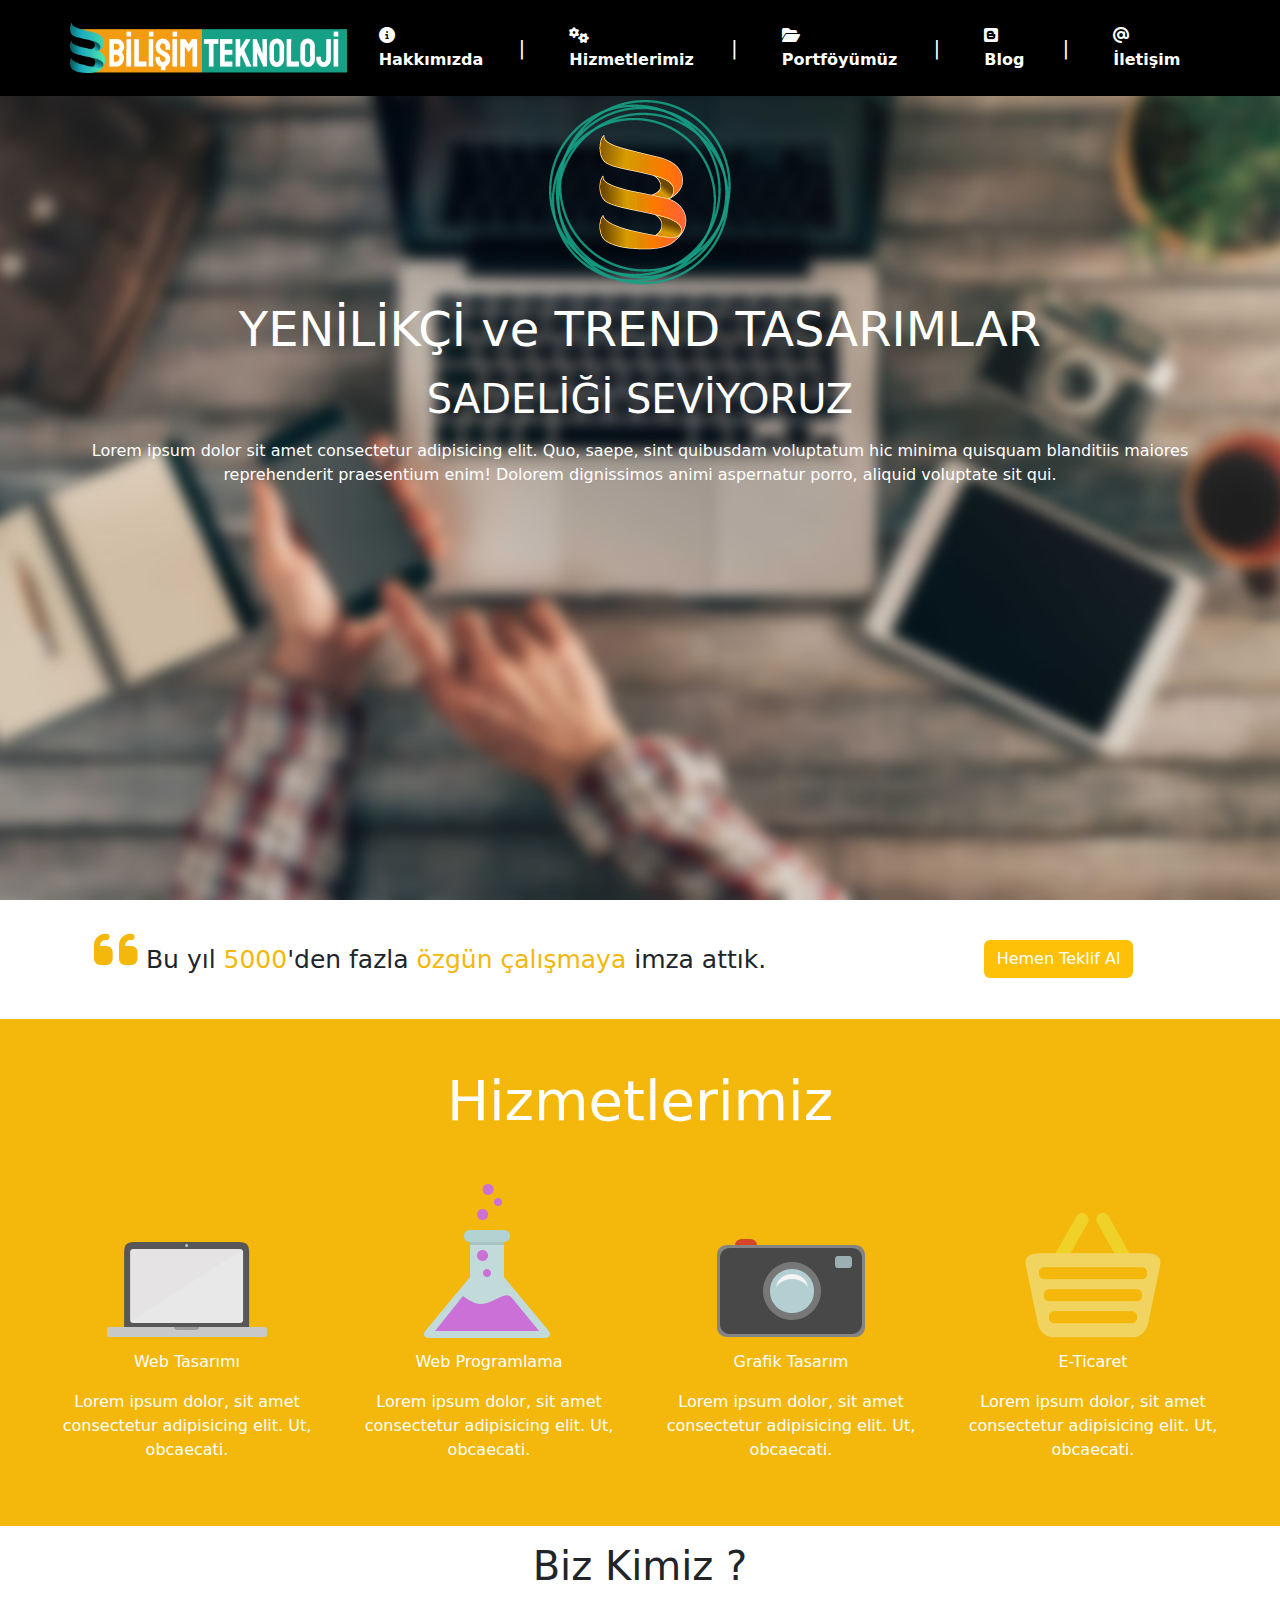
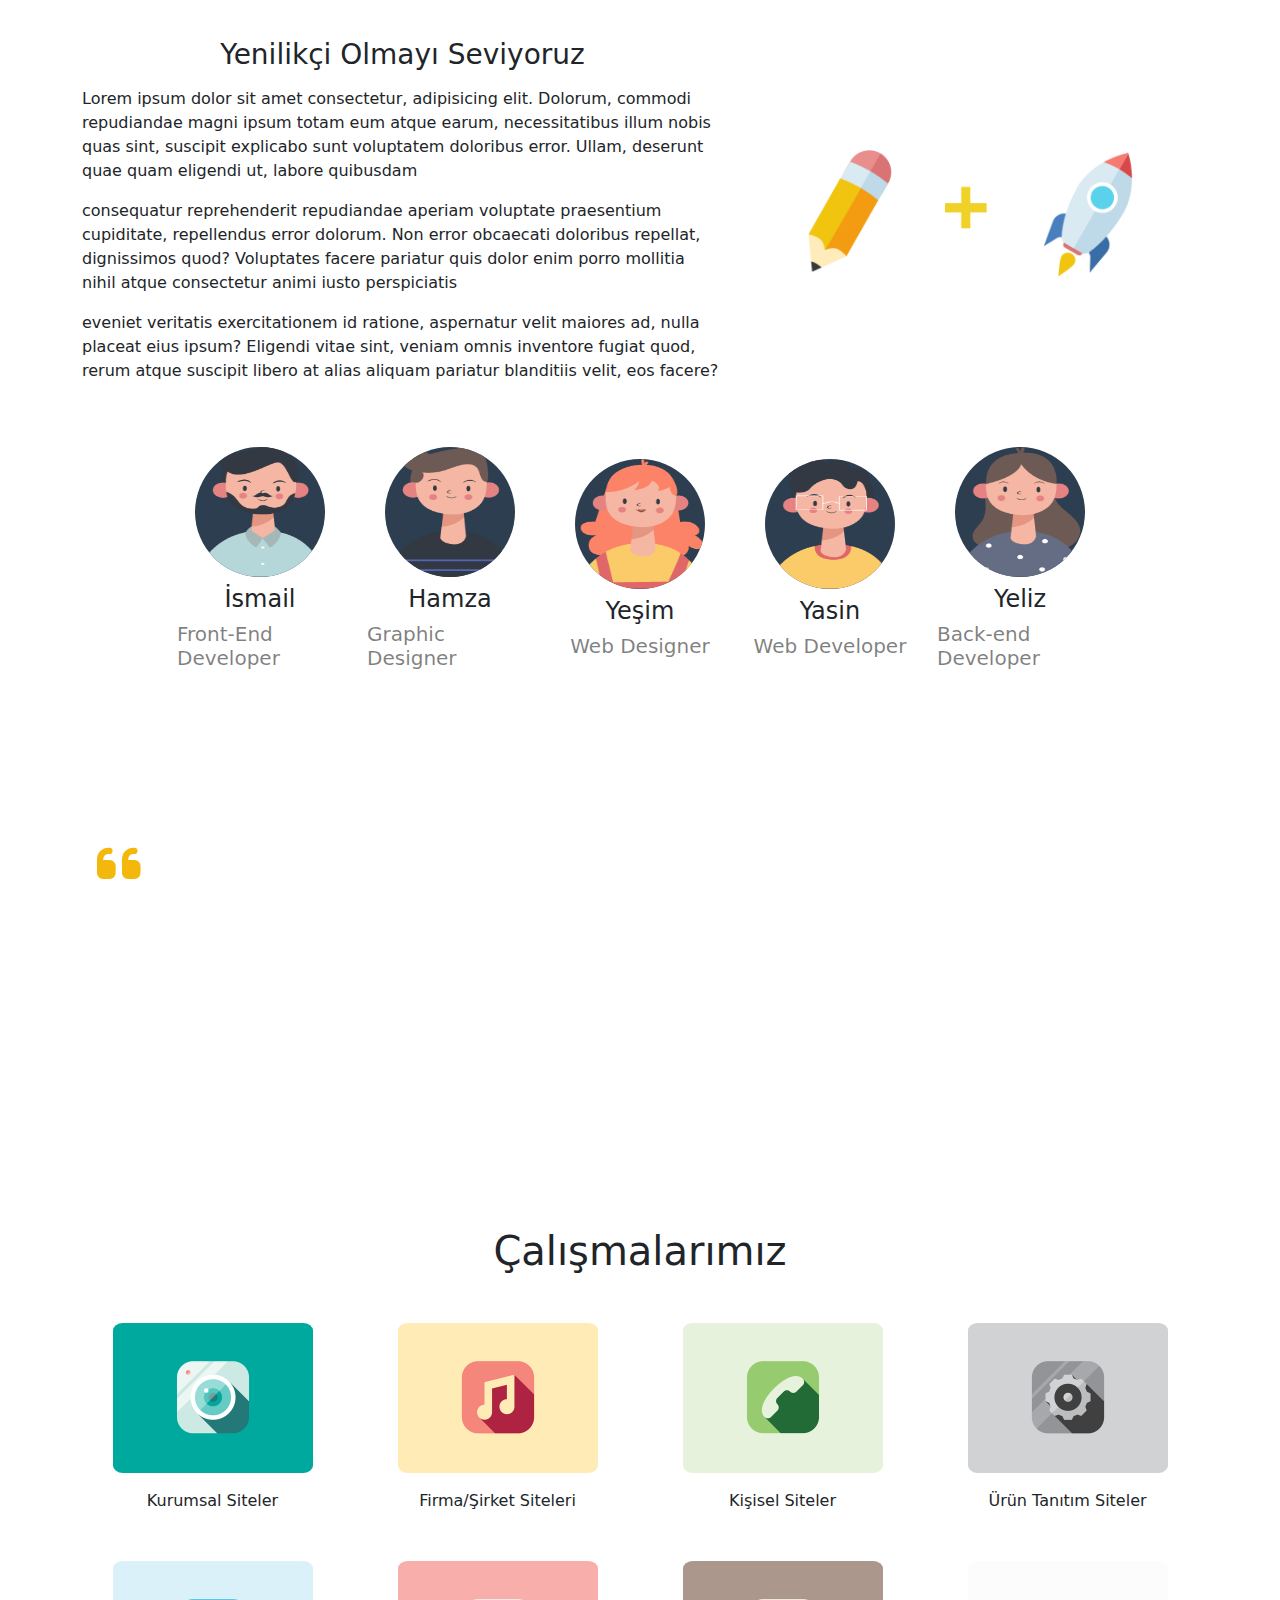
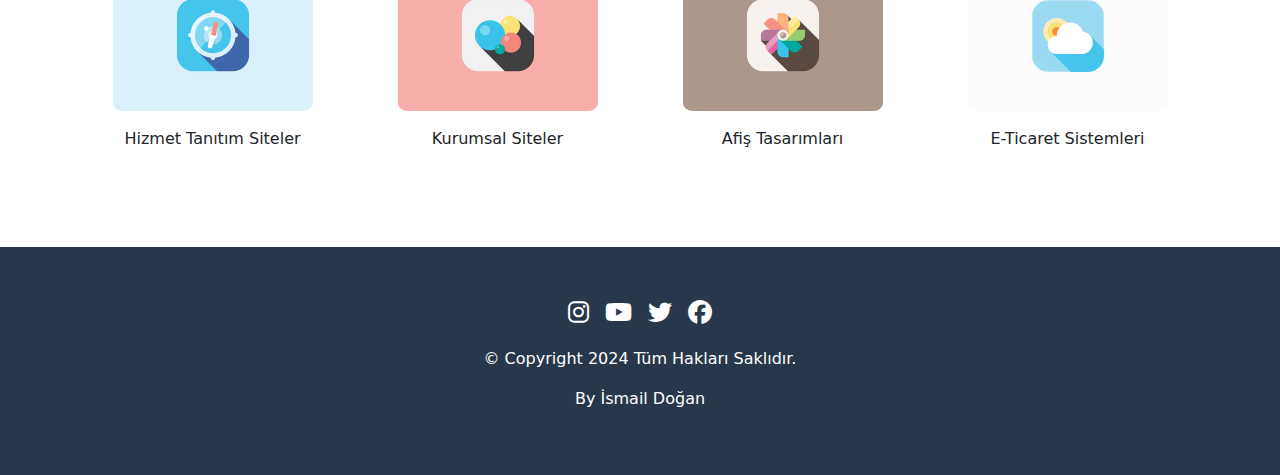
<file: index.html>
<!DOCTYPE html>
<html lang="en">
  <head>
    <meta charset="UTF-8" />
    <meta http-equiv="X-UA-Compatible" content="IE=edge" />
    <meta name="viewport" content="width=device-width, initial-scale=1.0" />
    <title>Bilişim Teknoloji</title>
    <link rel="stylesheet" href="./bootstrap.css" />
    <link rel="stylesheet" href="./style.css" />
    <link
      rel="stylesheet"
      href="https://cdnjs.cloudflare.com/ajax/libs/font-awesome/6.5.2/css/all.min.css"
    />
    <script src="./bootstrap.js"></script>
  </head>
  <body>
    <div class="ust-kisim">
      <nav class="navbar navbar-expand-lg nav-bg">
        <div class="container p-0">
          <a class="navbar-brand" href="index.html"
            ><img class="img-fluid logo" src="./images/logo.png" alt=""
          /></a>
          <button
            class="navbar-toggler"
            type="button"
            data-bs-toggle="collapse"
            data-bs-target="#navbarSupportedContent"
            aria-controls="navbarSupportedContent"
            aria-expanded="false"
            aria-label="Toggle navigation"
          >
            <span class="navbar-toggler-icon"></span>
          </button>
          <div class="collapse navbar-collapse" id="navbarSupportedContent">
            <ul
              class="navbar-nav ms-auto mb-2 mb-lg-0 d-flex justify-content-end"
            >
              <li class="nav-item d-flex align-items-center p-2">
                <a class="nav-link" aria-current="page" href="hakkimizda.html">
                  <i class="fa-solid fa-circle-info"></i> Hakkımızda</a
                >
                <span class="ayrac">|</span>
              </li>
              <li class="nav-item d-flex align-items-center p-2">
                <a class="nav-link" href="hizmetlerimiz.html"
                  ><i class="fa-solid fa-gears"></i> Hizmetlerimiz</a
                >
                <span class="ayrac">|</span>
              </li>
              <li class="nav-item d-flex align-items-center p-2">
                <a class="nav-link" href="portfoy.html"
                  ><i class="fa-solid fa-folder-open"></i> Portföyümüz</a
                >
                <span class="ayrac">|</span>
              </li>
              <li class="nav-item d-flex align-items-center p-2">
                <a class="nav-link" href="blog.html"
                  ><i class="fa-brands fa-blogger"></i> Blog</a
                >
                <span class="ayrac">|</span>
              </li>
              <li class="nav-item d-flex align-items-center p-2">
                <a class="nav-link" href="iletisim.html"
                  ><i class="fa-solid fa-at"></i> İletişim</a
                >
              </li>
            </ul>
          </div>
        </div>
      </nav>
      <div class="container">
        <div class="row">
          <div
            class="col-md-12 d-flex flex-column align-items-center justify-content-center"
          >
            <img
              src="./images/logo-2.png"
              class="img-fluid bosluk mb-3"
              alt=""
            />
            <h1 class="display-5 text-center text-white mb-3">
              YENİLİKÇİ ve TREND TASARIMLAR
            </h1>
            <h2 class="display-6 text-center text-white mb-3">
              SADELİĞİ SEVİYORUZ
            </h2>
            <p class="text-center text-white">
              Lorem ipsum dolor sit amet consectetur adipisicing elit. Quo,
              saepe, sint quibusdam voluptatum hic minima quisquam blanditiis
              maiores reprehenderit praesentium enim! Dolorem dignissimos animi
              aspernatur porro, aliquid voluptate sit qui.
            </p>
          </div>
        </div>
      </div>
    </div>

    <div class="container p-4">
      <div class="row d-flex align-items-center justify-content-around">
        <div class="col-md-9">
          <p class="imza">
            <i class="fa-solid fa-quote-left cift-tirnak"></i>
            Bu yıl <span class="tirnak">5000</span>'den fazla
            <span class="tirnak">özgün çalışmaya</span> imza attık.
          </p>
        </div>
        <div class="col-md-3 text-center">
          <button class="btn bg-warning text-white">Hemen Teklif Al</button>
        </div>
      </div>
    </div>
    <div class="container-fluid hizmetlerimiz p-5">
      <div class="row text-center">
        <h4 class="display-4 text-center text-white mb-5">Hizmetlerimiz</h4>
        <div class="col-md-3">
          <img src="./images/laptop.png" class="img-fluid" alt="" />
          <p class="text-white mt-2">Web Tasarımı</p>
          <p class="text-white">
            Lorem ipsum dolor, sit amet consectetur adipisicing elit. Ut,
            obcaecati.
          </p>
        </div>
        <div class="col-md-3">
          <img src="./images/gelistirme.png" class="img-fluid" alt="" />
          <p class="text-white mt-2">Web Programlama</p>
          <p class="text-white">
            Lorem ipsum dolor, sit amet consectetur adipisicing elit. Ut,
            obcaecati.
          </p>
        </div>
        <div class="col-md-3">
          <img src="./images/kamera.png" class="img-fluid" alt="" />
          <p class="text-white mt-2">Grafik Tasarım</p>
          <p class="text-white">
            Lorem ipsum dolor, sit amet consectetur adipisicing elit. Ut,
            obcaecati.
          </p>
        </div>
        <div class="col-md-3">
          <img src="./images/sepet.png" class="img-fluid" alt="" />
          <p class="text-white mt-2">E-Ticaret</p>
          <p class="text-white">
            Lorem ipsum dolor, sit amet consectetur adipisicing elit. Ut,
            obcaecati.
          </p>
        </div>
      </div>
    </div>
    <div class="container kimiz py-3">
      <div class="row d-flex align-items-center justify-content-center">
        <h2 class="display-6 text-center mb-5">Biz Kimiz ?</h2>
        <div class="col-md-7">
          <h3 class="text-center mb-3">Yenilikçi Olmayı Seviyoruz</h3>
          <p>
            Lorem ipsum dolor sit amet consectetur, adipisicing elit. Dolorum,
            commodi repudiandae magni ipsum totam eum atque earum,
            necessitatibus illum nobis quas sint, suscipit explicabo sunt
            voluptatem doloribus error. Ullam, deserunt quae quam eligendi ut,
            labore quibusdam
          </p>
          <p>
            consequatur reprehenderit repudiandae aperiam voluptate praesentium
            cupiditate, repellendus error dolorum. Non error obcaecati doloribus
            repellat, dignissimos quod? Voluptates facere pariatur quis dolor
            enim porro mollitia nihil atque consectetur animi iusto perspiciatis
          </p>
          <p>
            eveniet veritatis exercitationem id ratione, aspernatur velit
            maiores ad, nulla placeat eius ipsum? Eligendi vitae sint, veniam
            omnis inventore fugiat quod, rerum atque suscipit libero at alias
            aliquam pariatur blanditiis velit, eos facere?
          </p>
        </div>
        <div class="col-md-5">
          <img src="./images/yenilikci.png" class="img-fluid" alt="" />
        </div>
        <div class="col-md-2 mt-5">
          <div class="d-flex flex-column calisan align-items-center">
            <div class="calisan-foto">
              <img src="./images/ahmet.png" class="img-fluid" alt="" />
            </div>
            <h4 class="my-2">İsmail</h4>
            <h5 class="text-black-50">Front-End Developer</h5>
          </div>
        </div>
        <div class="col-md-2 mt-5">
          <div class="d-flex flex-column calisan align-items-center">
            <div class="calisan-foto">
              <img src="./images/ercan.png" class="img-fluid" alt="" />
            </div>
            <h4 class="my-2">Hamza</h4>
            <h5 class="text-black-50">Graphic Designer</h5>
          </div>
        </div>
        <div class="col-md-2 mt-5">
          <div class="d-flex flex-column calisan align-items-center">
            <div class="calisan-foto">
              <img src="./images/kubra.png" class="img-fluid" alt="" />
            </div>
            <h4 class="my-2">Yeşim</h4>
            <h5 class="text-black-50">Web Designer</h5>
          </div>
        </div>
        <div class="col-md-2 mt-5">
          <div class="d-flex flex-column calisan align-items-center">
            <div class="calisan-foto">
              <img src="./images/mert.png" class="img-fluid" alt="" />
            </div>
            <h4 class="my-2">Yasin</h4>
            <h5 class="text-black-50">Web Developer</h5>
          </div>
        </div>
        <div class="col-md-2 mt-5">
          <div class="d-flex flex-column calisan align-items-center">
            <div class="calisan-foto">
              <img src="./images/zeynep.png" class="img-fluid" alt="" />
            </div>
            <h4 class="my-2">Yeliz</h4>
            <h5 class="text-black-50">Back-end Developer</h5>
          </div>
        </div>
      </div>
    </div>
    <div class="container-fluid text-center my-5 p-5 slogan">
      <div class="row p-5">
        <div class="col-md-12">
          <p class="text-white fs-2">
            <i class="fa-solid fa-quote-left cift-tirnak"></i> Bağlılık ve
            yüksek dürüstlükle tanınan köklü ve güvenilir bir web ajansıyız.
          </p>
        </div>
        <div class="col-md-12 mt-4">
          <i class="fa-solid fa-rocket rocket"></i>
        </div>
      </div>
    </div>
    <div class="container">
      <div class="row">
        <h3 class="text-center display-6 mb-5">Çalışmalarımız</h3>
        <div class="col-md-3 col-6">
          <div class="calisma text-center">
            <img src="./images/calismalar/1.png" class="img-fluid" alt="" />
            <p class="mt-3 mb-5">Kurumsal Siteler</p>
          </div>
        </div>
        <div class="col-md-3 col-6">
          <div class="calisma text-center">
            <img src="./images/calismalar/2.png" class="img-fluid" alt="" />
            <p class="mt-3 mb-5">Firma/Şirket Siteleri</p>
          </div>
        </div>
        <div class="col-md-3 col-6">
          <div class="calisma text-center">
            <img src="./images/calismalar/3.png" class="img-fluid" alt="" />
            <p class="mt-3 mb-5">Kişisel Siteler</p>
          </div>
        </div>
        <div class="col-md-3 col-6">
          <div class="calisma text-center">
            <img src="./images/calismalar/4.png" class="img-fluid" alt="" />
            <p class="mt-3 mb-5">Ürün Tanıtım Siteler</p>
          </div>
        </div>
        <div class="col-md-3 col-6">
          <div class="calisma text-center">
            <img src="./images/calismalar/5.png" class="img-fluid" alt="" />
            <p class="mt-3 mb-5">Hizmet Tanıtım Siteler</p>
          </div>
        </div>
        <div class="col-md-3 col-6">
          <div class="calisma text-center">
            <img src="./images/calismalar/6.png" class="img-fluid" alt="" />
            <p class="mt-3 mb-5">Kurumsal Siteler</p>
          </div>
        </div>
        <div class="col-md-3 col-6">
          <div class="calisma text-center">
            <img src="./images/calismalar/7.png" class="img-fluid" alt="" />
            <p class="mt-3 mb-5">Afiş Tasarımları</p>
          </div>
        </div>
        <div class="col-md-3 col-6">
          <div class="calisma text-center">
            <img src="./images/calismalar/10.png" class="img-fluid" alt="" />
            <p class="mt-3 mb-5">E-Ticaret Sistemleri</p>
          </div>
        </div>
      </div>
    </div>
    <div class="container-fluid footer mt-5 p-5">
      <div class="row">
        <div class="col-md-12">
          <div class="social d-flex justify-content-center">
            <a href="#"
              ><i class="fa-brands fa-instagram mx-2 text-white"></i
            ></a>
            <a href="#"><i class="fa-brands fa-youtube mx-2 text-white"></i></a>
            <a href="#"><i class="fa-brands fa-twitter mx-2 text-white"></i></a>
            <a href="#"
              ><i class="fa-brands fa-facebook mx-2 text-white"></i
            ></a>
          </div>
        </div>
        <div class="col-md-12">
          <p class="text-center text-white mt-3">
            &copy; Copyright 2024 Tüm Hakları Saklıdır.
          </p>
          <p class="text-center text-white">By İsmail Doğan</p>
        </div>
      </div>
    </div>
  </body>
</html>
</file>
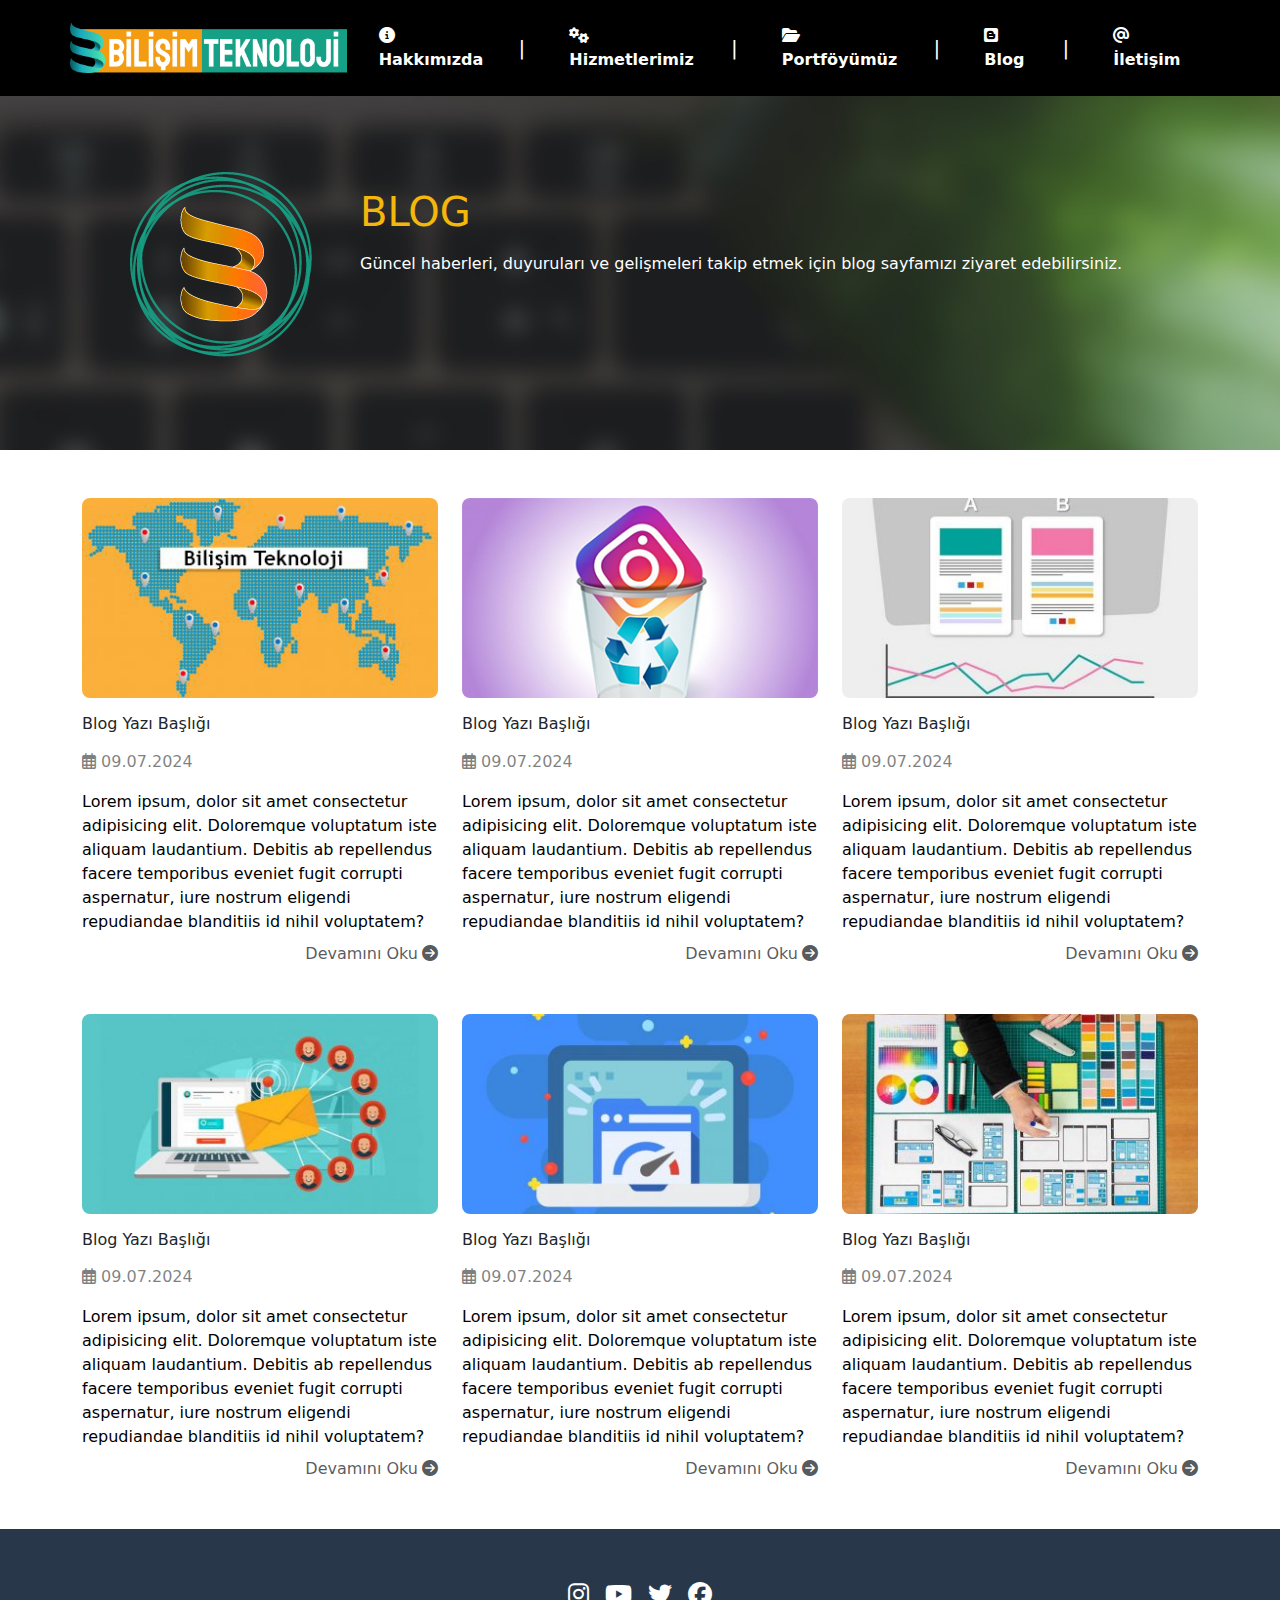
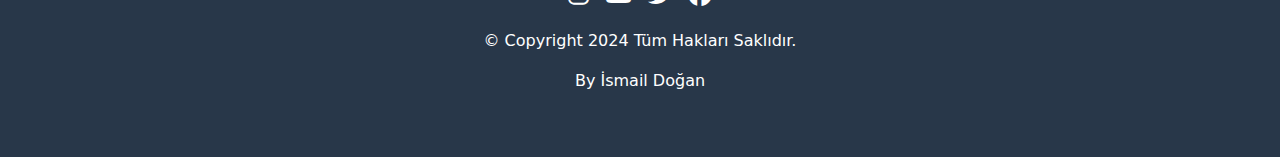
<file: blog.html>
<!DOCTYPE html>
<html lang="en">
  <head>
    <meta charset="UTF-8" />
    <meta name="viewport" content="width=device-width, initial-scale=1.0" />
    <title>Bilişim Teknoloji</title>
    <link rel="stylesheet" href="./bootstrap.css" />
    <link rel="stylesheet" href="style.css" />
    <link
      rel="stylesheet"
      href="https://cdnjs.cloudflare.com/ajax/libs/font-awesome/6.5.2/css/all.min.css"
    />
    <script src="./bootstrap.js"></script>
  </head>
  <body>
    <div class="ust-kisim-sayfalar">
      <nav class="navbar navbar-expand-lg nav-bg">
        <div class="container p-0">
          <a class="navbar-brand" href="index.html"
            ><img class="img-fluid logo" src="./images/logo.png" alt=""
          /></a>
          <button
            class="navbar-toggler"
            type="button"
            data-bs-toggle="collapse"
            data-bs-target="#navbarSupportedContent"
            aria-controls="navbarSupportedContent"
            aria-expanded="false"
            aria-label="Toggle navigation"
          >
            <span class="navbar-toggler-icon"></span>
          </button>
          <div class="collapse navbar-collapse" id="navbarSupportedContent">
            <ul
              class="navbar-nav ms-auto mb-2 mb-lg-0 d-flex justify-content-end"
            >
              <li class="nav-item d-flex align-items-center p-2">
                <a class="nav-link" aria-current="page" href="hakkimizda.html">
                  <i class="fa-solid fa-circle-info"></i> Hakkımızda</a
                >
                <span class="ayrac">|</span>
              </li>
              <li class="nav-item d-flex align-items-center p-2">
                <a class="nav-link" href="hizmetlerimiz.html"
                  ><i class="fa-solid fa-gears"></i> Hizmetlerimiz</a
                >
                <span class="ayrac">|</span>
              </li>
              <li class="nav-item d-flex align-items-center p-2">
                <a class="nav-link" href="portfoy.html"
                  ><i class="fa-solid fa-folder-open"></i> Portföyümüz</a
                >
                <span class="ayrac">|</span>
              </li>
              <li class="nav-item d-flex align-items-center p-2">
                <a class="nav-link" href="blog.html"
                  ><i class="fa-brands fa-blogger"></i> Blog</a
                >
                <span class="ayrac">|</span>
              </li>
              <li class="nav-item d-flex align-items-center p-2">
                <a class="nav-link" href="iletisim.html"
                  ><i class="fa-solid fa-at"></i> İletişim</a
                >
              </li>
            </ul>
          </div>
        </div>
      </nav>
      <div class="container">
        <div class="row">
          <div class="col-md-12 d-flex align-items-center header-yuk">
            <img
              src="./images/logo-2.png"
              class="img-fluid d-flex align-items-center p-5 mt-5"
              alt=""
            />
            <div class="sayfa-baslik">
              <h3 class="display-6 mb-3">BLOG</h3>
              <p>
                Güncel haberleri, duyuruları ve gelişmeleri takip etmek için
                blog sayfamızı ziyaret edebilirsiniz.
              </p>
            </div>
          </div>
        </div>
      </div>
    </div>
    <div class="container">
      <div class="row">
        <div class="col-md-4 mt-5">
          <div class="blog">
            <img
              src="./images/blog/blog-gorsel-1.jpg"
              class="img-fluid w-100 rounded-3"
              alt=""
            />
            <h6 class="my-3">Blog Yazı Başlığı</h6>
            <p class="text-black-50">
              <i class="fa-regular fa-calendar-days"></i> 09.07.2024
            </p>
            <p class="my-2 text-black">
              Lorem ipsum, dolor sit amet consectetur adipisicing elit.
              Doloremque voluptatum iste aliquam laudantium. Debitis ab
              repellendus facere temporibus eveniet fugit corrupti aspernatur,
              iure nostrum eligendi repudiandae blanditiis id nihil voluptatem?
            </p>
            <a
              href="#"
              class="text-decoration-none text-muted float-end blog-devam"
              ><span>Devamını Oku</span
              ><i class="fa-solid fa-circle-arrow-right ms-1"></i
            ></a>
          </div>
        </div>
        <div class="col-md-4 mt-5">
          <div class="blog">
            <img
              src="./images/blog/blog-gorsel-2.jpg"
              class="img-fluid w-100 rounded-3"
              alt=""
            />
            <h6 class="my-3">Blog Yazı Başlığı</h6>
            <p class="text-black-50">
              <i class="fa-regular fa-calendar-days"></i> 09.07.2024
            </p>
            <p class="my-2 text-black">
              Lorem ipsum, dolor sit amet consectetur adipisicing elit.
              Doloremque voluptatum iste aliquam laudantium. Debitis ab
              repellendus facere temporibus eveniet fugit corrupti aspernatur,
              iure nostrum eligendi repudiandae blanditiis id nihil voluptatem?
            </p>
            <a
              href="#"
              class="text-decoration-none text-muted float-end blog-devam"
              ><span>Devamını Oku</span
              ><i class="fa-solid fa-circle-arrow-right ms-1"></i
            ></a>
          </div>
        </div>
        <div class="col-md-4 mt-5">
          <div class="blog">
            <img
              src="./images/blog/blog-gorsel-3.jpg"
              class="img-fluid w-100 rounded-3"
              alt=""
            />
            <h6 class="my-3">Blog Yazı Başlığı</h6>
            <p class="text-black-50">
              <i class="fa-regular fa-calendar-days"></i> 09.07.2024
            </p>
            <p class="my-2 text-black">
              Lorem ipsum, dolor sit amet consectetur adipisicing elit.
              Doloremque voluptatum iste aliquam laudantium. Debitis ab
              repellendus facere temporibus eveniet fugit corrupti aspernatur,
              iure nostrum eligendi repudiandae blanditiis id nihil voluptatem?
            </p>
            <a
              href="#"
              class="text-decoration-none text-muted float-end blog-devam"
              ><span>Devamını Oku</span
              ><i class="fa-solid fa-circle-arrow-right ms-1"></i
            ></a>
          </div>
        </div>
        <div class="col-md-4 mt-5">
          <div class="blog">
            <img
              src="./images/blog/blog-gorsel-4.jpg"
              class="img-fluid w-100 rounded-3"
              alt=""
            />
            <h6 class="my-3">Blog Yazı Başlığı</h6>
            <p class="text-black-50">
              <i class="fa-regular fa-calendar-days"></i> 09.07.2024
            </p>
            <p class="my-2 text-black">
              Lorem ipsum, dolor sit amet consectetur adipisicing elit.
              Doloremque voluptatum iste aliquam laudantium. Debitis ab
              repellendus facere temporibus eveniet fugit corrupti aspernatur,
              iure nostrum eligendi repudiandae blanditiis id nihil voluptatem?
            </p>
            <a
              href="#"
              class="text-decoration-none text-muted float-end blog-devam"
              ><span>Devamını Oku</span
              ><i class="fa-solid fa-circle-arrow-right ms-1"></i
            ></a>
          </div>
        </div>
        <div class="col-md-4 mt-5">
          <div class="blog">
            <img
              src="./images/blog/blog-gorsel-5.jpg"
              class="img-fluid w-100 rounded-3"
              alt=""
            />
            <h6 class="my-3">Blog Yazı Başlığı</h6>
            <p class="text-black-50">
              <i class="fa-regular fa-calendar-days"></i> 09.07.2024
            </p>
            <p class="my-2 text-black">
              Lorem ipsum, dolor sit amet consectetur adipisicing elit.
              Doloremque voluptatum iste aliquam laudantium. Debitis ab
              repellendus facere temporibus eveniet fugit corrupti aspernatur,
              iure nostrum eligendi repudiandae blanditiis id nihil voluptatem?
            </p>
            <a
              href="#"
              class="text-decoration-none text-muted float-end blog-devam"
              ><span>Devamını Oku</span
              ><i class="fa-solid fa-circle-arrow-right ms-1"></i
            ></a>
          </div>
        </div>
        <div class="col-md-4 mt-5">
          <div class="blog">
            <img
              src="./images/blog/blog-gorsel-6.jpg"
              class="img-fluid w-100 rounded-3"
              alt=""
            />
            <h6 class="my-3">Blog Yazı Başlığı</h6>
            <p class="text-black-50">
              <i class="fa-regular fa-calendar-days"></i> 09.07.2024
            </p>
            <p class="my-2 text-black">
              Lorem ipsum, dolor sit amet consectetur adipisicing elit.
              Doloremque voluptatum iste aliquam laudantium. Debitis ab
              repellendus facere temporibus eveniet fugit corrupti aspernatur,
              iure nostrum eligendi repudiandae blanditiis id nihil voluptatem?
            </p>
            <a
              href="#"
              class="text-decoration-none text-muted float-end blog-devam"
              ><span>Devamını Oku</span
              ><i class="fa-solid fa-circle-arrow-right ms-1"></i
            ></a>
          </div>
        </div>
      </div>
    </div>
    <div class="container-fluid footer mt-5 p-5">
      <div class="row">
        <div class="col-md-12">
          <div class="social d-flex justify-content-center">
            <a href="#"
              ><i class="fa-brands fa-instagram mx-2 text-white"></i
            ></a>
            <a href="#"><i class="fa-brands fa-youtube mx-2 text-white"></i></a>
            <a href="#"><i class="fa-brands fa-twitter mx-2 text-white"></i></a>
            <a href="#"
              ><i class="fa-brands fa-facebook mx-2 text-white"></i
            ></a>
          </div>
        </div>
        <div class="col-md-12">
          <p class="text-center text-white mt-3">
            &copy; Copyright 2024 Tüm Hakları Saklıdır.
          </p>
          <p class="text-center text-white">By İsmail Doğan</p>
        </div>
      </div>
    </div>
  </body>
</html>
</file>
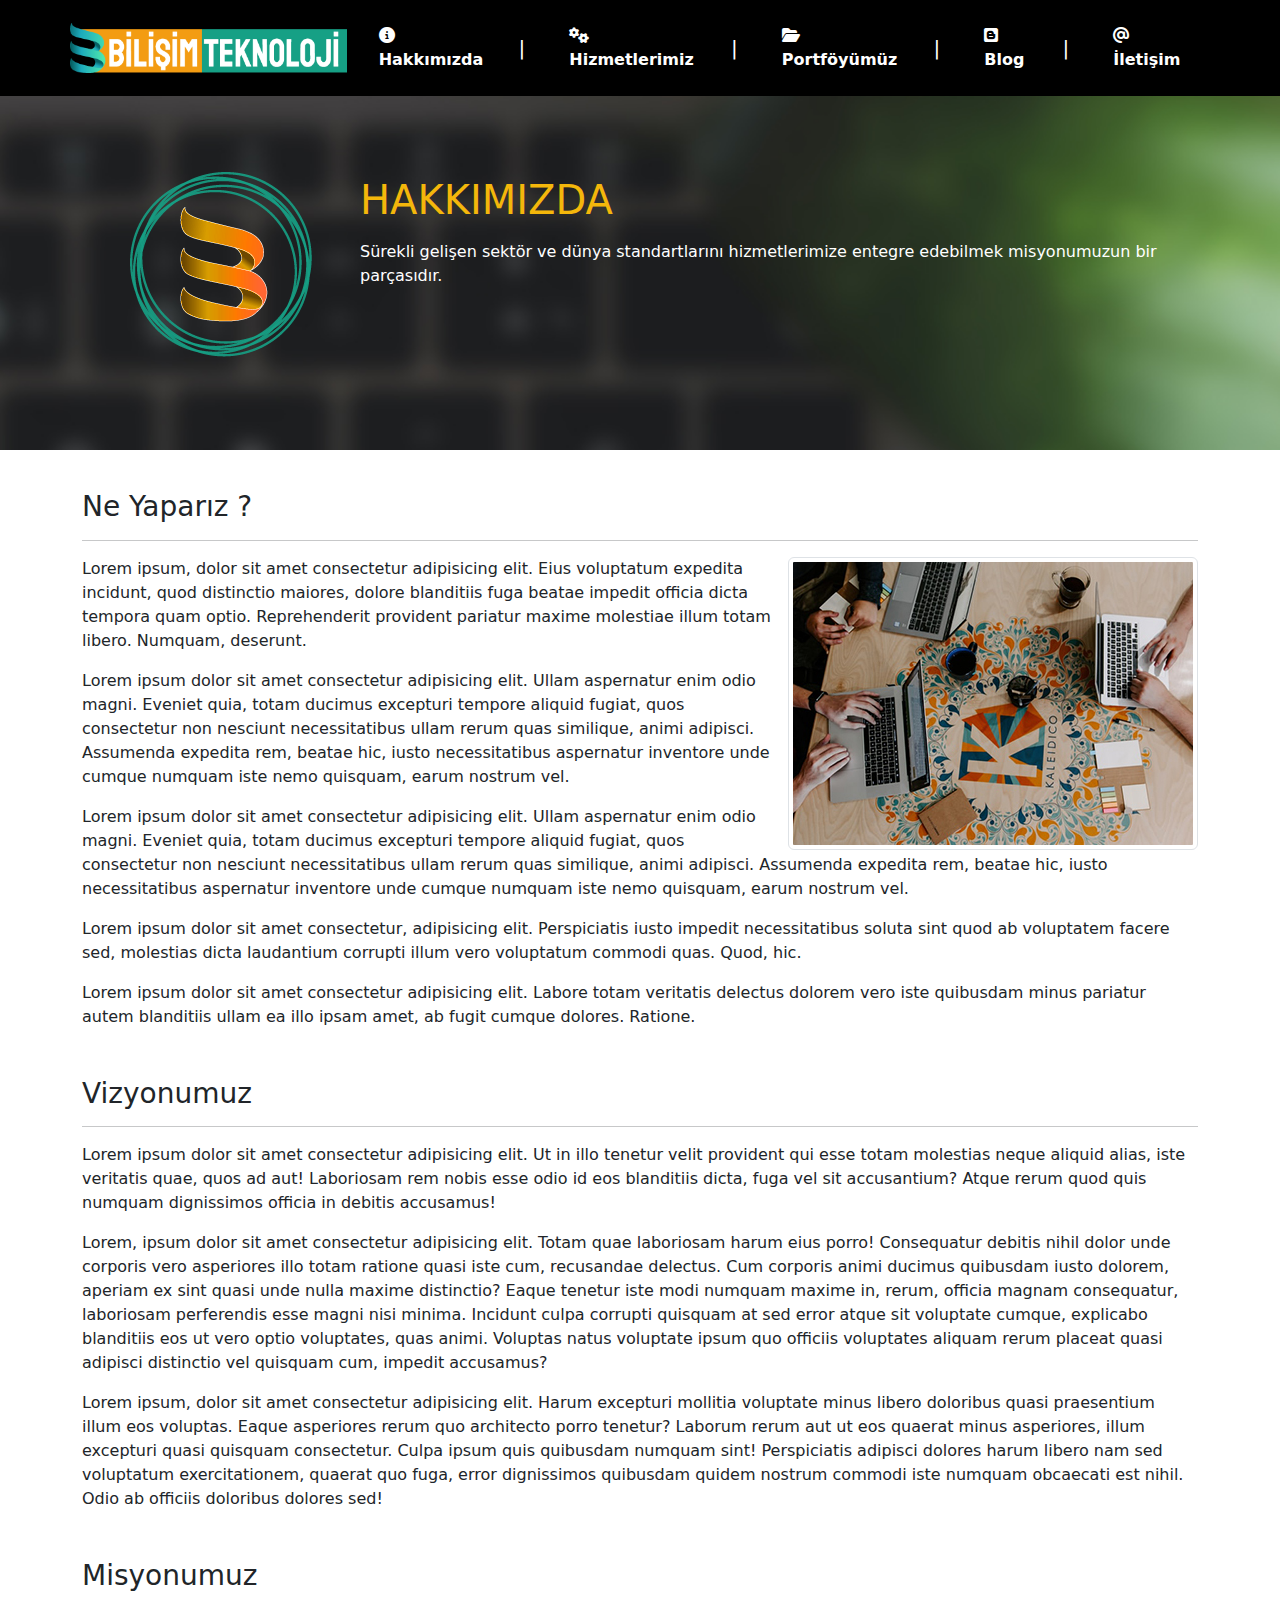
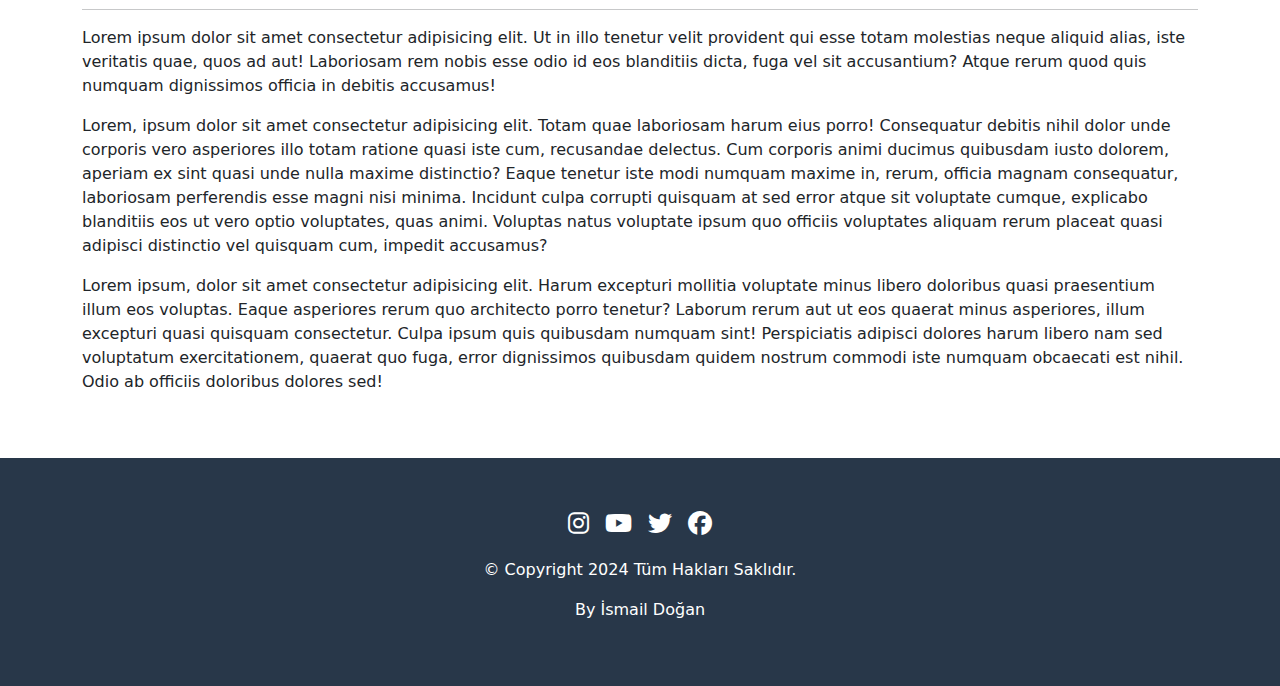
<file: hakkimizda.html>
<!DOCTYPE html>
<html lang="en">
  <head>
    <meta charset="UTF-8" />
    <meta name="viewport" content="width=device-width, initial-scale=1.0" />
    <title>Bilişim Teknoloji</title>
    <link rel="stylesheet" href="./bootstrap.css" />
    <link rel="stylesheet" href="./style.css" />
    <link
      rel="stylesheet"
      href="https://cdnjs.cloudflare.com/ajax/libs/font-awesome/6.5.2/css/all.min.css"
    />
    <script src="./bootstrap.js"></script>
  </head>
  <body>
    <div class="ust-kisim-sayfalar">
      <nav class="navbar navbar-expand-lg nav-bg">
        <div class="container p-0">
          <a class="navbar-brand" href="index.html"
            ><img class="img-fluid logo" src="./images/logo.png" alt=""
          /></a>
          <button
            class="navbar-toggler"
            type="button"
            data-bs-toggle="collapse"
            data-bs-target="#navbarSupportedContent"
            aria-controls="navbarSupportedContent"
            aria-expanded="false"
            aria-label="Toggle navigation"
          >
            <span class="navbar-toggler-icon"></span>
          </button>
          <div class="collapse navbar-collapse" id="navbarSupportedContent">
            <ul
              class="navbar-nav ms-auto mb-2 mb-lg-0 d-flex justify-content-end"
            >
              <li class="nav-item d-flex align-items-center p-2">
                <a class="nav-link" aria-current="page" href="hakkimizda.html">
                  <i class="fa-solid fa-circle-info"></i> Hakkımızda</a
                >
                <span class="ayrac">|</span>
              </li>
              <li class="nav-item d-flex align-items-center p-2">
                <a class="nav-link" href="hizmetlerimiz.html"
                  ><i class="fa-solid fa-gears"></i> Hizmetlerimiz</a
                >
                <span class="ayrac">|</span>
              </li>
              <li class="nav-item d-flex align-items-center p-2">
                <a class="nav-link" href="portfoy.html"
                  ><i class="fa-solid fa-folder-open"></i> Portföyümüz</a
                >
                <span class="ayrac">|</span>
              </li>
              <li class="nav-item d-flex align-items-center p-2">
                <a class="nav-link" href="blog.html"
                  ><i class="fa-brands fa-blogger"></i> Blog</a
                >
                <span class="ayrac">|</span>
              </li>
              <li class="nav-item d-flex align-items-center p-2">
                <a class="nav-link" href="iletisim.html"
                  ><i class="fa-solid fa-at"></i> İletişim</a
                >
              </li>
            </ul>
          </div>
        </div>
      </nav>
      <div class="container">
        <div class="row">
          <div class="col-md-12 d-flex align-items-center header-yuk">
            <img
              src="./images/logo-2.png"
              class="img-fluid d-flex align-items-center p-5 mt-5"
              alt=""
            />
            <div class="sayfa-baslik">
              <h3 class="display-6 mb-3">HAKKIMIZDA</h3>
              <p>
                Sürekli gelişen sektör ve dünya standartlarını hizmetlerimize
                entegre edebilmek misyonumuzun bir parçasıdır.
              </p>
            </div>
          </div>
        </div>
      </div>
    </div>
    <div class="container my-4">
      <div class="row">
        <div class="col-md-12">
          <h3 class="mt-3">Ne Yaparız ?</h3>
          <hr />

          <div class="hedefler">
            <img
              src="./images/hakkimizda-1.jpg"
              class="float-md-end float-none img-thumbnail ms-3 mb-3 mb-md-0"
              alt=""
            />
            <p>
              Lorem ipsum, dolor sit amet consectetur adipisicing elit. Eius
              voluptatum expedita incidunt, quod distinctio maiores, dolore
              blanditiis fuga beatae impedit officia dicta tempora quam optio.
              Reprehenderit provident pariatur maxime molestiae illum totam
              libero. Numquam, deserunt.
            </p>
            <p>
              Lorem ipsum dolor sit amet consectetur adipisicing elit. Ullam
              aspernatur enim odio magni. Eveniet quia, totam ducimus excepturi
              tempore aliquid fugiat, quos consectetur non nesciunt
              necessitatibus ullam rerum quas similique, animi adipisci.
              Assumenda expedita rem, beatae hic, iusto necessitatibus
              aspernatur inventore unde cumque numquam iste nemo quisquam, earum
              nostrum vel.
            </p>
            <p>
              Lorem ipsum dolor sit amet consectetur adipisicing elit. Ullam
              aspernatur enim odio magni. Eveniet quia, totam ducimus excepturi
              tempore aliquid fugiat, quos consectetur non nesciunt
              necessitatibus ullam rerum quas similique, animi adipisci.
              Assumenda expedita rem, beatae hic, iusto necessitatibus
              aspernatur inventore unde cumque numquam iste nemo quisquam, earum
              nostrum vel.
            </p>
            <p>
              Lorem ipsum dolor sit amet consectetur, adipisicing elit.
              Perspiciatis iusto impedit necessitatibus soluta sint quod ab
              voluptatem facere sed, molestias dicta laudantium corrupti illum
              vero voluptatum commodi quas. Quod, hic.
            </p>
            <p>
              Lorem ipsum dolor sit amet consectetur adipisicing elit. Labore
              totam veritatis delectus dolorem vero iste quibusdam minus
              pariatur autem blanditiis ullam ea illo ipsam amet, ab fugit
              cumque dolores. Ratione.
            </p>
          </div>
          <h3 class="mt-5">Vizyonumuz</h3>
          <hr />
          <div class="hedefler">
            <p>
              Lorem ipsum dolor sit amet consectetur adipisicing elit. Ut in
              illo tenetur velit provident qui esse totam molestias neque
              aliquid alias, iste veritatis quae, quos ad aut! Laboriosam rem
              nobis esse odio id eos blanditiis dicta, fuga vel sit accusantium?
              Atque rerum quod quis numquam dignissimos officia in debitis
              accusamus!
            </p>
            <p>
              Lorem, ipsum dolor sit amet consectetur adipisicing elit. Totam
              quae laboriosam harum eius porro! Consequatur debitis nihil dolor
              unde corporis vero asperiores illo totam ratione quasi iste cum,
              recusandae delectus. Cum corporis animi ducimus quibusdam iusto
              dolorem, aperiam ex sint quasi unde nulla maxime distinctio? Eaque
              tenetur iste modi numquam maxime in, rerum, officia magnam
              consequatur, laboriosam perferendis esse magni nisi minima.
              Incidunt culpa corrupti quisquam at sed error atque sit voluptate
              cumque, explicabo blanditiis eos ut vero optio voluptates, quas
              animi. Voluptas natus voluptate ipsum quo officiis voluptates
              aliquam rerum placeat quasi adipisci distinctio vel quisquam cum,
              impedit accusamus?
            </p>
            <p>
              Lorem ipsum, dolor sit amet consectetur adipisicing elit. Harum
              excepturi mollitia voluptate minus libero doloribus quasi
              praesentium illum eos voluptas. Eaque asperiores rerum quo
              architecto porro tenetur? Laborum rerum aut ut eos quaerat minus
              asperiores, illum excepturi quasi quisquam consectetur. Culpa
              ipsum quis quibusdam numquam sint! Perspiciatis adipisci dolores
              harum libero nam sed voluptatum exercitationem, quaerat quo fuga,
              error dignissimos quibusdam quidem nostrum commodi iste numquam
              obcaecati est nihil. Odio ab officiis doloribus dolores sed!
            </p>
          </div>
          <h3 class="mt-5">Misyonumuz</h3>
          <hr />
          <div class="hedefler">
            <p>
              Lorem ipsum dolor sit amet consectetur adipisicing elit. Ut in
              illo tenetur velit provident qui esse totam molestias neque
              aliquid alias, iste veritatis quae, quos ad aut! Laboriosam rem
              nobis esse odio id eos blanditiis dicta, fuga vel sit accusantium?
              Atque rerum quod quis numquam dignissimos officia in debitis
              accusamus!
            </p>
            <p>
              Lorem, ipsum dolor sit amet consectetur adipisicing elit. Totam
              quae laboriosam harum eius porro! Consequatur debitis nihil dolor
              unde corporis vero asperiores illo totam ratione quasi iste cum,
              recusandae delectus. Cum corporis animi ducimus quibusdam iusto
              dolorem, aperiam ex sint quasi unde nulla maxime distinctio? Eaque
              tenetur iste modi numquam maxime in, rerum, officia magnam
              consequatur, laboriosam perferendis esse magni nisi minima.
              Incidunt culpa corrupti quisquam at sed error atque sit voluptate
              cumque, explicabo blanditiis eos ut vero optio voluptates, quas
              animi. Voluptas natus voluptate ipsum quo officiis voluptates
              aliquam rerum placeat quasi adipisci distinctio vel quisquam cum,
              impedit accusamus?
            </p>
            <p>
              Lorem ipsum, dolor sit amet consectetur adipisicing elit. Harum
              excepturi mollitia voluptate minus libero doloribus quasi
              praesentium illum eos voluptas. Eaque asperiores rerum quo
              architecto porro tenetur? Laborum rerum aut ut eos quaerat minus
              asperiores, illum excepturi quasi quisquam consectetur. Culpa
              ipsum quis quibusdam numquam sint! Perspiciatis adipisci dolores
              harum libero nam sed voluptatum exercitationem, quaerat quo fuga,
              error dignissimos quibusdam quidem nostrum commodi iste numquam
              obcaecati est nihil. Odio ab officiis doloribus dolores sed!
            </p>
          </div>
        </div>
      </div>
    </div>

    <div class="container-fluid footer mt-5 p-5">
      <div class="row">
        <div class="col-md-12">
          <div class="social d-flex justify-content-center">
            <a href="#"
              ><i class="fa-brands fa-instagram mx-2 text-white"></i
            ></a>
            <a href="#"><i class="fa-brands fa-youtube mx-2 text-white"></i></a>
            <a href="#"><i class="fa-brands fa-twitter mx-2 text-white"></i></a>
            <a href="#"
              ><i class="fa-brands fa-facebook mx-2 text-white"></i
            ></a>
          </div>
        </div>
        <div class="col-md-12">
          <p class="text-center text-white mt-3">
            &copy; Copyright 2024 Tüm Hakları Saklıdır.
          </p>
          <p class="text-center text-white">By İsmail Doğan</p>
        </div>
      </div>
    </div>
  </body>
</html>
</file>
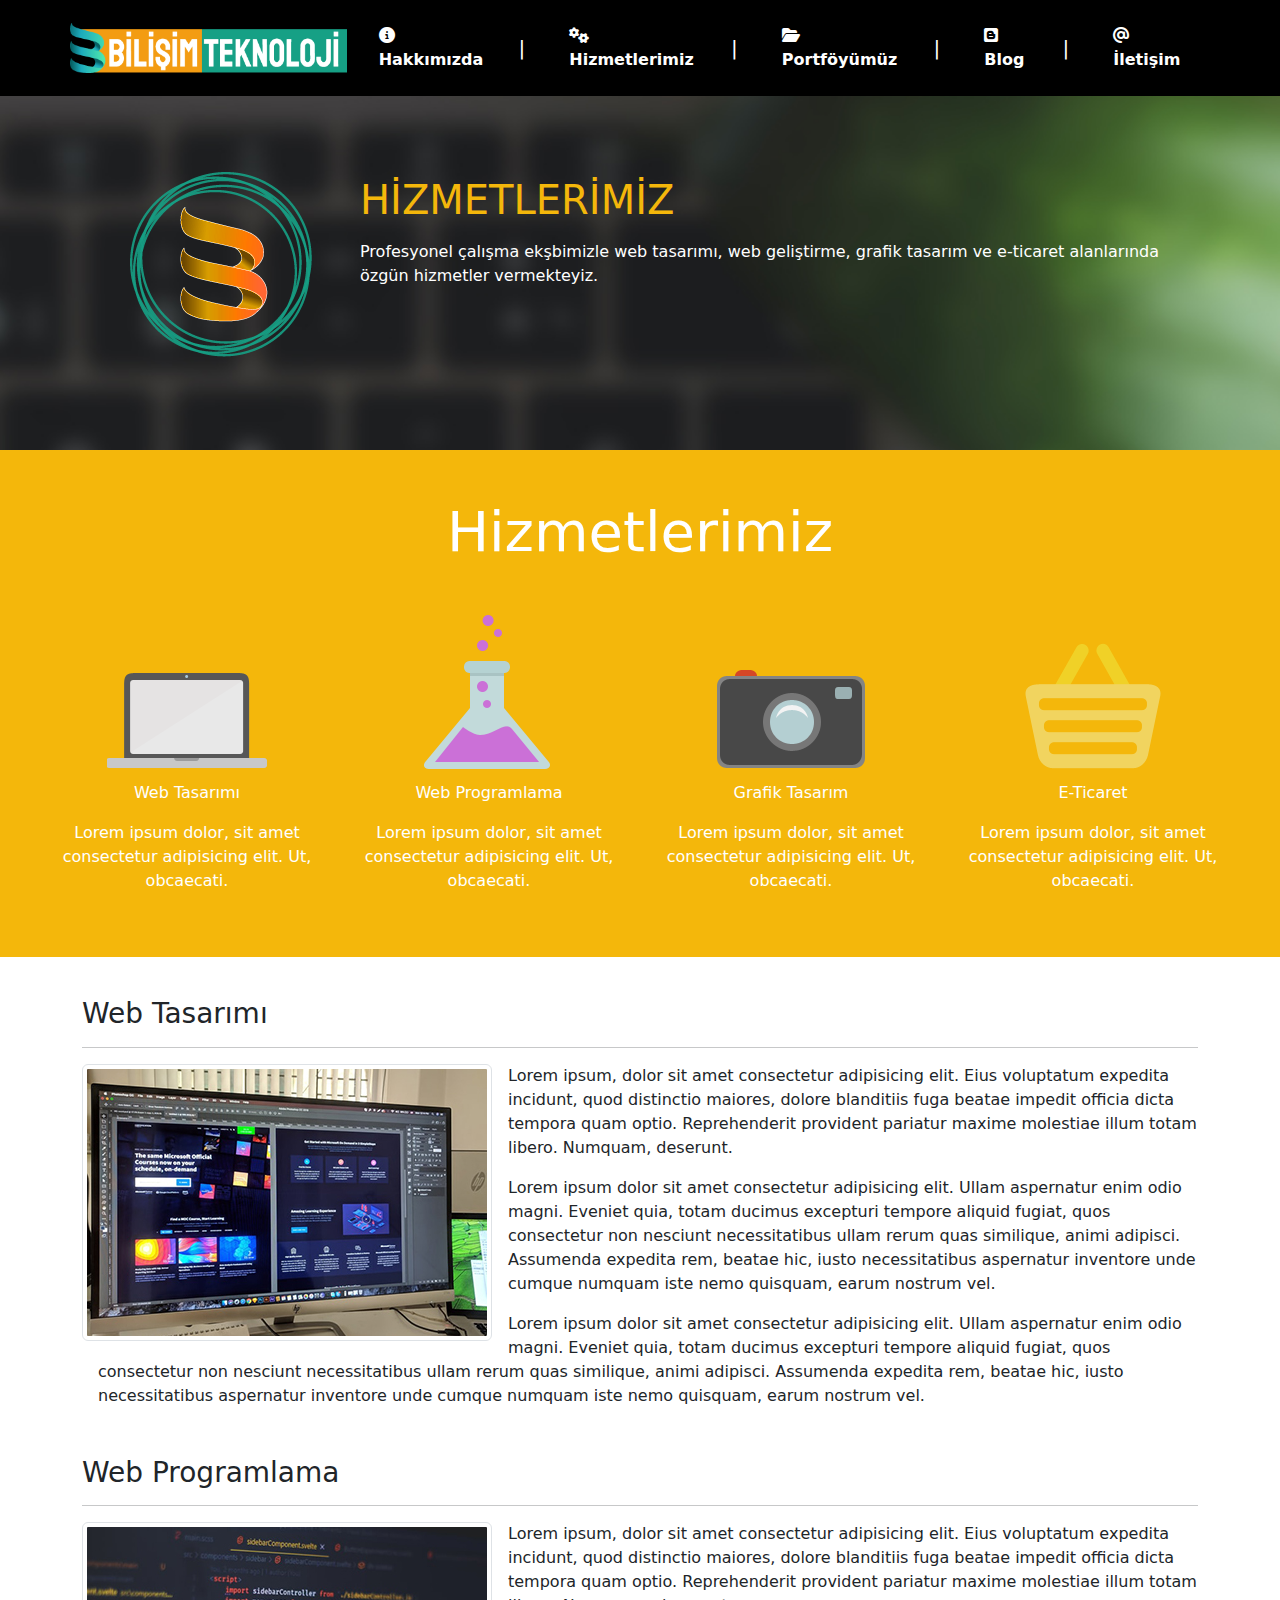
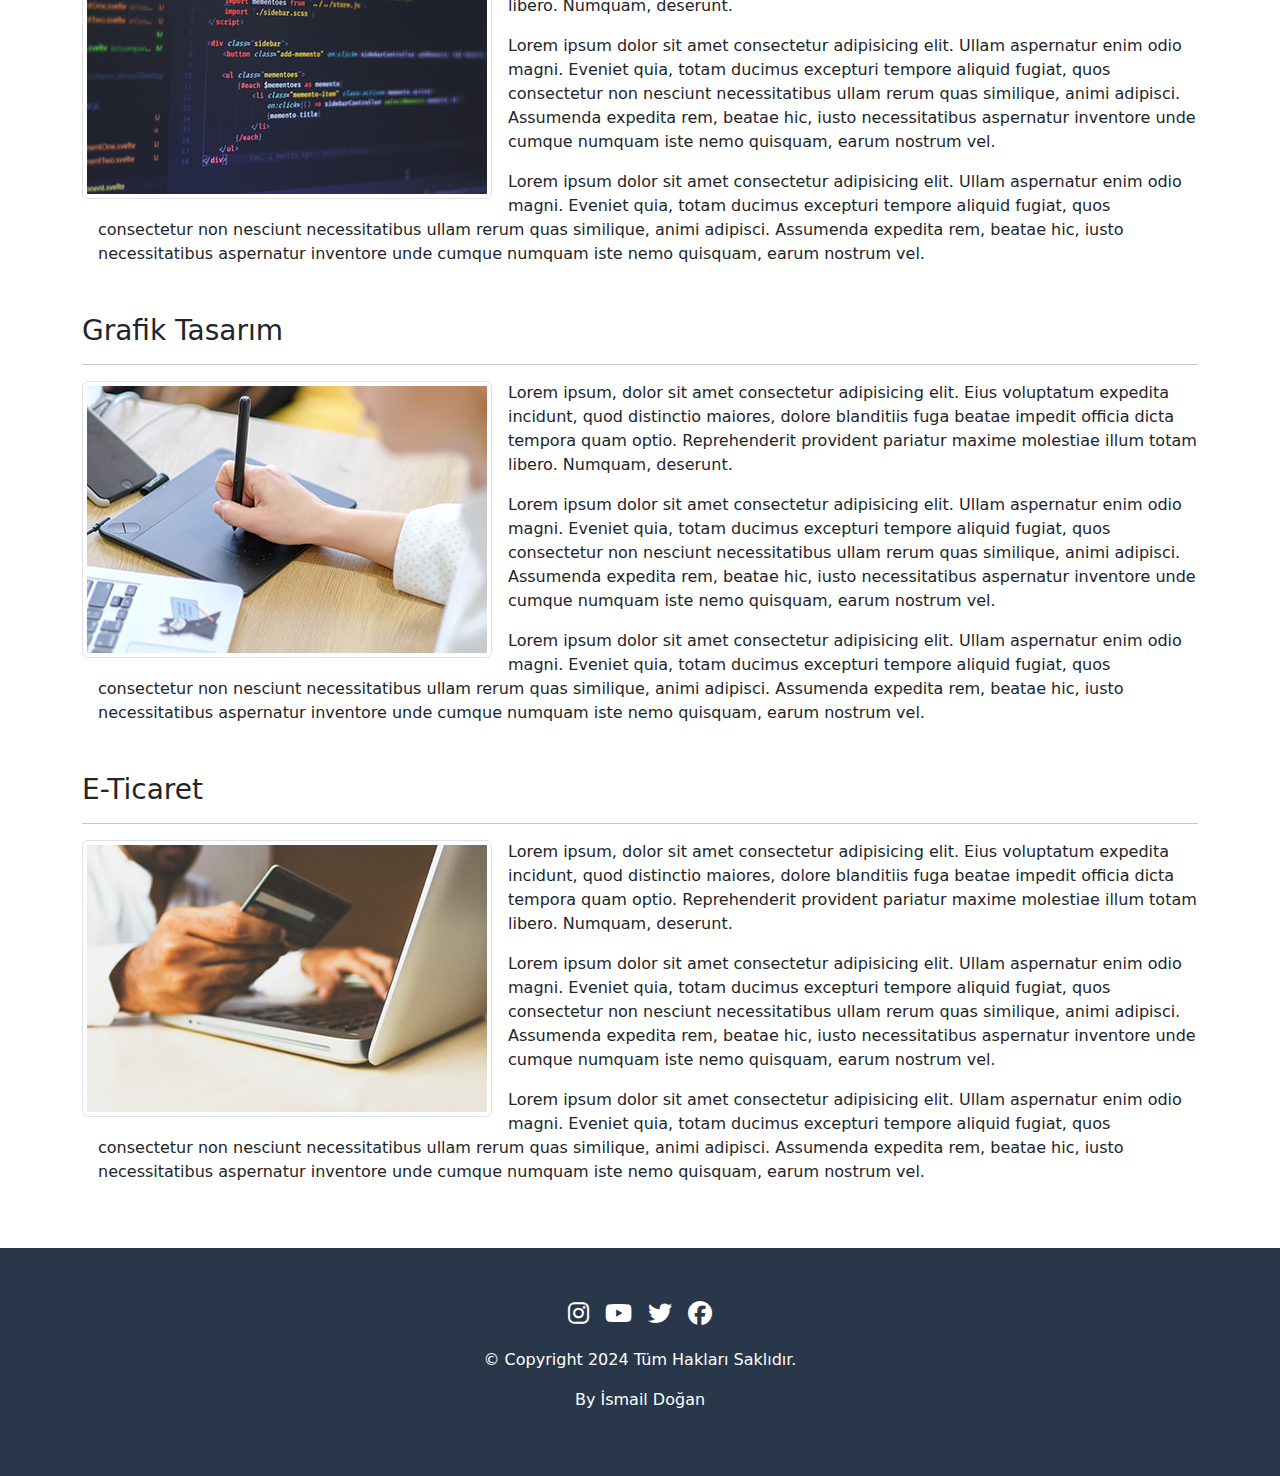
<file: hizmetlerimiz.html>
<!DOCTYPE html>
<html lang="en">
  <head>
    <meta charset="UTF-8" />
    <meta name="viewport" content="width=device-width, initial-scale=1.0" />
    <title>Bilişim Teknoloji</title>
    <link rel="stylesheet" href="./bootstrap.css" />
    <link rel="stylesheet" href="./style.css" />
    <link
      rel="stylesheet"
      href="https://cdnjs.cloudflare.com/ajax/libs/font-awesome/6.5.2/css/all.min.css"
    />
    <script src="./bootstrap.js"></script>
  </head>
  <body>
    <div class="ust-kisim-sayfalar">
      <nav class="navbar navbar-expand-lg nav-bg">
        <div class="container p-0">
          <a class="navbar-brand" href="index.html"
            ><img class="img-fluid logo" src="./images/logo.png" alt=""
          /></a>
          <button
            class="navbar-toggler"
            type="button"
            data-bs-toggle="collapse"
            data-bs-target="#navbarSupportedContent"
            aria-controls="navbarSupportedContent"
            aria-expanded="false"
            aria-label="Toggle navigation"
          >
            <span class="navbar-toggler-icon"></span>
          </button>
          <div class="collapse navbar-collapse" id="navbarSupportedContent">
            <ul
              class="navbar-nav ms-auto mb-2 mb-lg-0 d-flex justify-content-end"
            >
              <li class="nav-item d-flex align-items-center p-2">
                <a class="nav-link" aria-current="page" href="hakkimizda.html">
                  <i class="fa-solid fa-circle-info"></i> Hakkımızda</a
                >
                <span class="ayrac">|</span>
              </li>
              <li class="nav-item d-flex align-items-center p-2">
                <a class="nav-link" href="hizmetlerimiz.html"
                  ><i class="fa-solid fa-gears"></i> Hizmetlerimiz</a
                >
                <span class="ayrac">|</span>
              </li>
              <li class="nav-item d-flex align-items-center p-2">
                <a class="nav-link" href="portfoy.html"
                  ><i class="fa-solid fa-folder-open"></i> Portföyümüz</a
                >
                <span class="ayrac">|</span>
              </li>
              <li class="nav-item d-flex align-items-center p-2">
                <a class="nav-link" href="blog.html"
                  ><i class="fa-brands fa-blogger"></i> Blog</a
                >
                <span class="ayrac">|</span>
              </li>
              <li class="nav-item d-flex align-items-center p-2">
                <a class="nav-link" href="iletisim.html"
                  ><i class="fa-solid fa-at"></i> İletişim</a
                >
              </li>
            </ul>
          </div>
        </div>
      </nav>
      <div class="container">
        <div class="row">
          <div class="col-md-12 d-flex align-items-center header-yuk">
            <img
              src="./images/logo-2.png"
              class="img-fluid d-flex align-items-center p-5 mt-5"
              alt=""
            />
            <div class="sayfa-baslik">
              <h3 class="display-6 mb-3">HİZMETLERİMİZ</h3>
              <p>
                Profesyonel çalışma ekşbimizle web tasarımı, web geliştirme,
                grafik tasarım ve e-ticaret alanlarında özgün hizmetler
                vermekteyiz.
              </p>
            </div>
          </div>
        </div>
      </div>
    </div>
    <div class="container-fluid hizmetlerimiz p-5">
      <div class="row text-center">
        <h4 class="display-4 text-center text-white mb-5">Hizmetlerimiz</h4>
        <div class="col-md-3">
          <img src="./images/laptop.png" class="img-fluid" alt="" />
          <p class="text-white mt-2">Web Tasarımı</p>
          <p class="text-white">
            Lorem ipsum dolor, sit amet consectetur adipisicing elit. Ut,
            obcaecati.
          </p>
        </div>
        <div class="col-md-3">
          <img src="./images/gelistirme.png" class="img-fluid" alt="" />
          <p class="text-white mt-2">Web Programlama</p>
          <p class="text-white">
            Lorem ipsum dolor, sit amet consectetur adipisicing elit. Ut,
            obcaecati.
          </p>
        </div>
        <div class="col-md-3">
          <img src="./images/kamera.png" class="img-fluid" alt="" />
          <p class="text-white mt-2">Grafik Tasarım</p>
          <p class="text-white">
            Lorem ipsum dolor, sit amet consectetur adipisicing elit. Ut,
            obcaecati.
          </p>
        </div>
        <div class="col-md-3">
          <img src="./images/sepet.png" class="img-fluid" alt="" />
          <p class="text-white mt-2">E-Ticaret</p>
          <p class="text-white">
            Lorem ipsum dolor, sit amet consectetur adipisicing elit. Ut,
            obcaecati.
          </p>
        </div>
      </div>
    </div>
    <div class="container my-4">
      <div class="row">
        <div class="col-md-12">
          <h3 class="mt-3">Web Tasarımı</h3>
          <hr />
          <div class="hedefler">
            <img
              src="./images/web-tasarim.jpg"
              class="float-md-start float-none img-thumbnail ms-4 ms-md-0 me-md-3 me-0"
              alt=""
            />
            <div class="yazilar ms-3 mt-3">
              <p>
                Lorem ipsum, dolor sit amet consectetur adipisicing elit. Eius
                voluptatum expedita incidunt, quod distinctio maiores, dolore
                blanditiis fuga beatae impedit officia dicta tempora quam optio.
                Reprehenderit provident pariatur maxime molestiae illum totam
                libero. Numquam, deserunt.
              </p>
              <p>
                Lorem ipsum dolor sit amet consectetur adipisicing elit. Ullam
                aspernatur enim odio magni. Eveniet quia, totam ducimus
                excepturi tempore aliquid fugiat, quos consectetur non nesciunt
                necessitatibus ullam rerum quas similique, animi adipisci.
                Assumenda expedita rem, beatae hic, iusto necessitatibus
                aspernatur inventore unde cumque numquam iste nemo quisquam,
                earum nostrum vel.
              </p>
              <p>
                Lorem ipsum dolor sit amet consectetur adipisicing elit. Ullam
                aspernatur enim odio magni. Eveniet quia, totam ducimus
                excepturi tempore aliquid fugiat, quos consectetur non nesciunt
                necessitatibus ullam rerum quas similique, animi adipisci.
                Assumenda expedita rem, beatae hic, iusto necessitatibus
                aspernatur inventore unde cumque numquam iste nemo quisquam,
                earum nostrum vel.
              </p>
            </div>
          </div>
          <h3 class="mt-5">Web Programlama</h3>
          <hr />
          <div class="hedefler">
            <img
              src="./images/web-programlama.jpg"
              class="float-md-start float-none img-thumbnail ms-4 ms-md-0 me-md-3 me-0"
              alt=""
            />
            <div class="yazilar ms-3 mt-3">
              <p>
                Lorem ipsum, dolor sit amet consectetur adipisicing elit. Eius
                voluptatum expedita incidunt, quod distinctio maiores, dolore
                blanditiis fuga beatae impedit officia dicta tempora quam optio.
                Reprehenderit provident pariatur maxime molestiae illum totam
                libero. Numquam, deserunt.
              </p>
              <p>
                Lorem ipsum dolor sit amet consectetur adipisicing elit. Ullam
                aspernatur enim odio magni. Eveniet quia, totam ducimus
                excepturi tempore aliquid fugiat, quos consectetur non nesciunt
                necessitatibus ullam rerum quas similique, animi adipisci.
                Assumenda expedita rem, beatae hic, iusto necessitatibus
                aspernatur inventore unde cumque numquam iste nemo quisquam,
                earum nostrum vel.
              </p>
              <p>
                Lorem ipsum dolor sit amet consectetur adipisicing elit. Ullam
                aspernatur enim odio magni. Eveniet quia, totam ducimus
                excepturi tempore aliquid fugiat, quos consectetur non nesciunt
                necessitatibus ullam rerum quas similique, animi adipisci.
                Assumenda expedita rem, beatae hic, iusto necessitatibus
                aspernatur inventore unde cumque numquam iste nemo quisquam,
                earum nostrum vel.
              </p>
            </div>
          </div>
          <h3 class="mt-5">Grafik Tasarım</h3>
          <hr />
          <div class="hedefler">
            <img
              src="./images/grafik-tasarim.jpg"
              class="float-md-start float-none img-thumbnail ms-4 ms-md-0 me-md-3 me-0"
              alt=""
            />
            <div class="yazilar ms-3 mt-3">
              <p>
                Lorem ipsum, dolor sit amet consectetur adipisicing elit. Eius
                voluptatum expedita incidunt, quod distinctio maiores, dolore
                blanditiis fuga beatae impedit officia dicta tempora quam optio.
                Reprehenderit provident pariatur maxime molestiae illum totam
                libero. Numquam, deserunt.
              </p>
              <p>
                Lorem ipsum dolor sit amet consectetur adipisicing elit. Ullam
                aspernatur enim odio magni. Eveniet quia, totam ducimus
                excepturi tempore aliquid fugiat, quos consectetur non nesciunt
                necessitatibus ullam rerum quas similique, animi adipisci.
                Assumenda expedita rem, beatae hic, iusto necessitatibus
                aspernatur inventore unde cumque numquam iste nemo quisquam,
                earum nostrum vel.
              </p>
              <p>
                Lorem ipsum dolor sit amet consectetur adipisicing elit. Ullam
                aspernatur enim odio magni. Eveniet quia, totam ducimus
                excepturi tempore aliquid fugiat, quos consectetur non nesciunt
                necessitatibus ullam rerum quas similique, animi adipisci.
                Assumenda expedita rem, beatae hic, iusto necessitatibus
                aspernatur inventore unde cumque numquam iste nemo quisquam,
                earum nostrum vel.
              </p>
            </div>
          </div>
          <h3 class="mt-5">E-Ticaret</h3>
          <hr />
          <div class="hedefler">
            <img
              src="./images/e-ticaret.jpg"
              class="float-md-start float-none img-thumbnail ms-4 ms-md-0 me-md-3 me-0"
              alt=""
            />
            <div class="yazilar ms-3 mt-3">
              <p>
                Lorem ipsum, dolor sit amet consectetur adipisicing elit. Eius
                voluptatum expedita incidunt, quod distinctio maiores, dolore
                blanditiis fuga beatae impedit officia dicta tempora quam optio.
                Reprehenderit provident pariatur maxime molestiae illum totam
                libero. Numquam, deserunt.
              </p>
              <p>
                Lorem ipsum dolor sit amet consectetur adipisicing elit. Ullam
                aspernatur enim odio magni. Eveniet quia, totam ducimus
                excepturi tempore aliquid fugiat, quos consectetur non nesciunt
                necessitatibus ullam rerum quas similique, animi adipisci.
                Assumenda expedita rem, beatae hic, iusto necessitatibus
                aspernatur inventore unde cumque numquam iste nemo quisquam,
                earum nostrum vel.
              </p>
              <p>
                Lorem ipsum dolor sit amet consectetur adipisicing elit. Ullam
                aspernatur enim odio magni. Eveniet quia, totam ducimus
                excepturi tempore aliquid fugiat, quos consectetur non nesciunt
                necessitatibus ullam rerum quas similique, animi adipisci.
                Assumenda expedita rem, beatae hic, iusto necessitatibus
                aspernatur inventore unde cumque numquam iste nemo quisquam,
                earum nostrum vel.
              </p>
            </div>
          </div>
        </div>
      </div>
    </div>
    <div class="container-fluid footer mt-5 p-5">
      <div class="row">
        <div class="col-md-12">
          <div class="social d-flex justify-content-center">
            <a href="#"
              ><i class="fa-brands fa-instagram mx-2 text-white"></i
            ></a>
            <a href="#"><i class="fa-brands fa-youtube mx-2 text-white"></i></a>
            <a href="#"><i class="fa-brands fa-twitter mx-2 text-white"></i></a>
            <a href="#"
              ><i class="fa-brands fa-facebook mx-2 text-white"></i
            ></a>
          </div>
        </div>
        <div class="col-md-12">
          <p class="text-center text-white mt-3">
            &copy; Copyright 2024 Tüm Hakları Saklıdır.
          </p>
          <p class="text-center text-white">By İsmail Doğan</p>
        </div>
      </div>
    </div>
  </body>
</html>
</file>
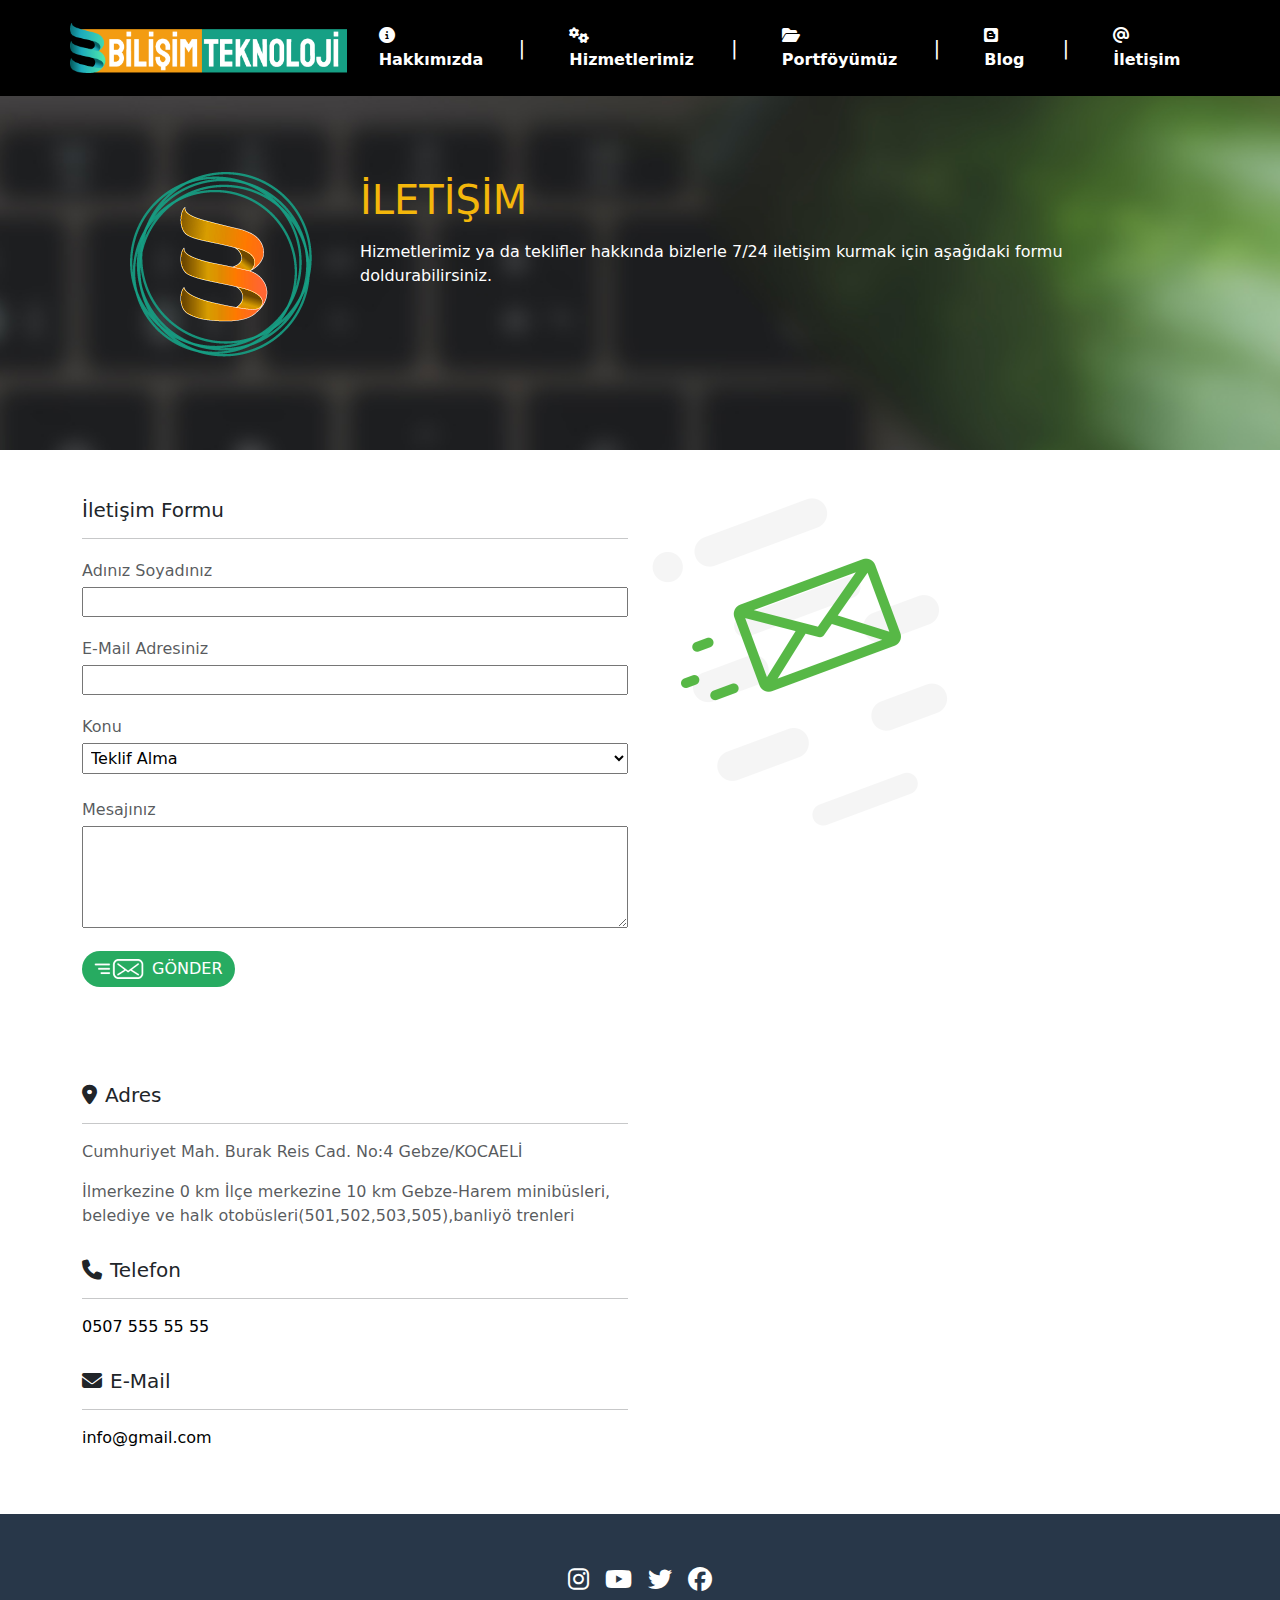
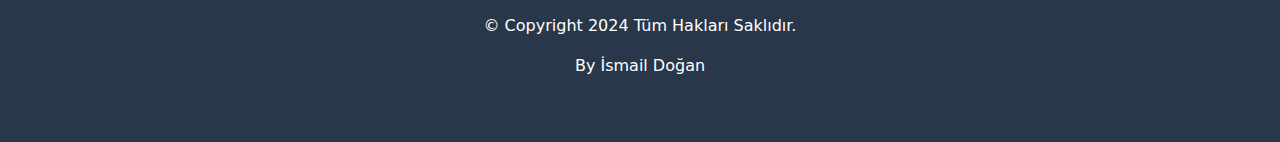
<file: iletisim.html>
<!DOCTYPE html>
<html lang="en">
  <head>
    <meta charset="UTF-8" />
    <meta name="viewport" content="width=device-width, initial-scale=1.0" />
    <title>Bilişim Teknoloji</title>
    <link rel="stylesheet" href="./bootstrap.css" />
    <link rel="stylesheet" href="style.css" />
    <link
      rel="stylesheet"
      href="https://cdnjs.cloudflare.com/ajax/libs/font-awesome/6.5.2/css/all.min.css"
    />
    <script src="./bootstrap.js"></script>
  </head>
  <body>
    <div class="ust-kisim-sayfalar">
      <nav class="navbar navbar-expand-lg nav-bg">
        <div class="container p-0">
          <a class="navbar-brand" href="index.html"
            ><img class="img-fluid logo" src="./images/logo.png" alt=""
          /></a>
          <button
            class="navbar-toggler"
            type="button"
            data-bs-toggle="collapse"
            data-bs-target="#navbarSupportedContent"
            aria-controls="navbarSupportedContent"
            aria-expanded="false"
            aria-label="Toggle navigation"
          >
            <span class="navbar-toggler-icon"></span>
          </button>
          <div class="collapse navbar-collapse" id="navbarSupportedContent">
            <ul
              class="navbar-nav ms-auto mb-2 mb-lg-0 d-flex justify-content-end"
            >
              <li class="nav-item d-flex align-items-center p-2">
                <a class="nav-link" aria-current="page" href="hakkimizda.html">
                  <i class="fa-solid fa-circle-info"></i> Hakkımızda</a
                >
                <span class="ayrac">|</span>
              </li>
              <li class="nav-item d-flex align-items-center p-2">
                <a class="nav-link" href="hizmetlerimiz.html"
                  ><i class="fa-solid fa-gears"></i> Hizmetlerimiz</a
                >
                <span class="ayrac">|</span>
              </li>
              <li class="nav-item d-flex align-items-center p-2">
                <a class="nav-link" href="portfoy.html"
                  ><i class="fa-solid fa-folder-open"></i> Portföyümüz</a
                >
                <span class="ayrac">|</span>
              </li>
              <li class="nav-item d-flex align-items-center p-2">
                <a class="nav-link" href="blog.html"
                  ><i class="fa-brands fa-blogger"></i> Blog</a
                >
                <span class="ayrac">|</span>
              </li>
              <li class="nav-item d-flex align-items-center p-2">
                <a class="nav-link" href="iletisim.html"
                  ><i class="fa-solid fa-at"></i> İletişim</a
                >
              </li>
            </ul>
          </div>
        </div>
      </nav>
      <div class="container">
        <div class="row">
          <div class="col-md-12 d-flex align-items-center header-yuk">
            <img
              src="./images/logo-2.png"
              class="img-fluid d-flex align-items-center p-5 mt-5"
              alt=""
            />
            <div class="sayfa-baslik">
              <h3 class="display-6 mb-3">İLETİŞİM</h3>
              <p>
                Hizmetlerimiz ya da teklifler hakkında bizlerle 7/24 iletişim
                kurmak için aşağıdaki formu doldurabilirsiniz.
              </p>
            </div>
          </div>
        </div>
      </div>
    </div>

    <div class="container">
      <div class="row">
        <div class="col-md-6 col-12 my-5">
          <h5>İletişim Formu</h5>
          <hr />
          <form action="">
            <label for="name" class="text-muted my-1">Adınız Soyadınız</label>
            <input type="text" id="name" class="form-input w-100 mb-3" />

            <label for="mail" class="text-muted my-1">E-Mail Adresiniz</label>
            <input type="email" id="mail" class="form-input w-100 mb-3" />
            <label for="option" class="text-muted my-1">Konu</label>
            <select class="w-100 p-1 form-input" name="option">
              <option selected>Teklif Alma</option>
              <option value="1">Bilgi Edinme</option>
              <option value="2">Muhasebe</option>
              <option value="3">Bilgi İşlem</option>
            </select>
            <label for="message" class="text-muted my-1 mt-4">Mesajınız</label>
            <textarea
              name="message"
              id="message"
              class="w-100 form-input"
              rows="4"
              cols="50"
            ></textarea>
            <button
              class="btn btn-success text-white d-flex align-items-center rounded-5 mt-3 button"
            >
              <img src="./images/gonder-icon.png" alt="" class="me-2" />GÖNDER
            </button>
          </form>
        </div>
        <div class="col-md-6 col-12 my-md-5 my-0">
          <img src="./images/iletisim.png" alt="" class="img-fluid" />
        </div>
      </div>
      <div class="row mt-5">
        <div class="col-md-6 col-12">
          <h5><i class="fa-solid fa-location-dot me-2"></i>Adres</h5>
          <hr />
          <p class="text-muted">
            Cumhuriyet Mah. Burak Reis Cad. No:4 Gebze/KOCAELİ
          </p>
          <p class="text-muted">
            İlmerkezine 0 km İlçe merkezine 10 km Gebze-Harem minibüsleri,
            belediye ve halk otobüsleri(501,502,503,505),banliyö trenleri
          </p>
          <h5><i class="fa-solid fa-phone me-2 mt-3"></i>Telefon</h5>
          <hr />
          <a href="#" class="text-decoration-none text-black"
            ><p>0507 555 55 55</p></a
          >
          <h5><i class="fa-solid fa-envelope me-2 mt-3"></i>E-Mail</h5>
          <hr />
          <a href="#" class="text-decoration-none text-black"
            ><p>info@gmail.com</p></a
          >
        </div>
        <div class="col-md-6 col-12 mt-3 mt-md-0">
          <iframe
            src="https://www.google.com/maps/embed?pb=!1m18!1m12!1m3!1d6040.300678779733!2d29.436240419902322!3d40.80269000817072!2m3!1f0!2f0!3f0!3m2!1i1024!2i768!4f13.1!3m3!1m2!1s0x14cb20928cb17633%3A0x8c69c0a22362602b!2sGebze%20Teknik%20ve%20End%C3%BCstri%20Meslek%20Lisesi%20(GATEM)!5e0!3m2!1str!2str!4v1720562063855!5m2!1str!2str"
            style="border: 0"
            allowfullscreen=""
            loading="lazy"
            referrerpolicy="no-referrer-when-downgrade"
            class="w-100 h-100"
          ></iframe>
        </div>
      </div>
    </div>
    <div class="container-fluid footer mt-3 mt-md-5 p-5">
      <div class="row">
        <div class="col-md-12">
          <div class="social d-flex justify-content-center">
            <a href="#"
              ><i class="fa-brands fa-instagram mx-2 text-white"></i
            ></a>
            <a href="#"><i class="fa-brands fa-youtube mx-2 text-white"></i></a>
            <a href="#"><i class="fa-brands fa-twitter mx-2 text-white"></i></a>
            <a href="#"
              ><i class="fa-brands fa-facebook mx-2 text-white"></i
            ></a>
          </div>
        </div>
        <div class="col-md-12">
          <p class="text-center text-white mt-3">
            &copy; Copyright 2024 Tüm Hakları Saklıdır.
          </p>
          <p class="text-center text-white">By İsmail Doğan</p>
        </div>
      </div>
    </div>
  </body>
</html>
</file>
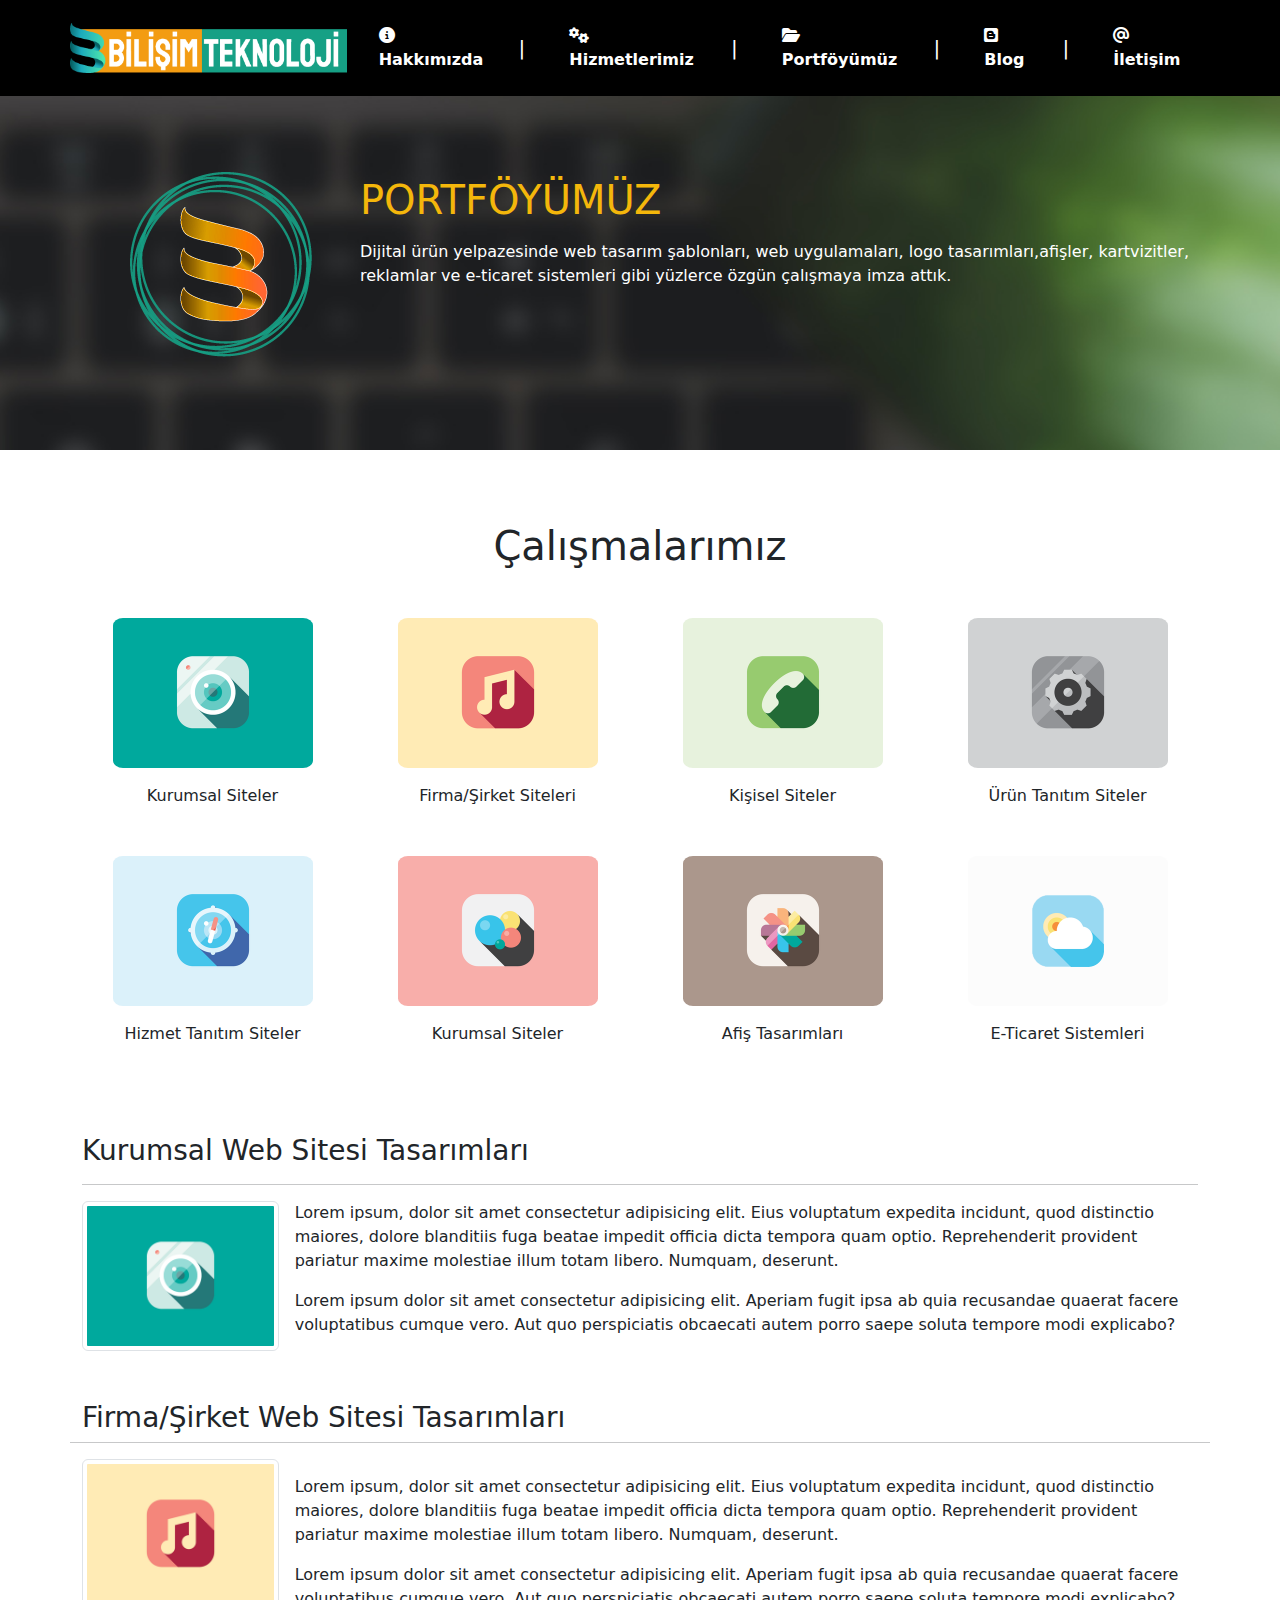
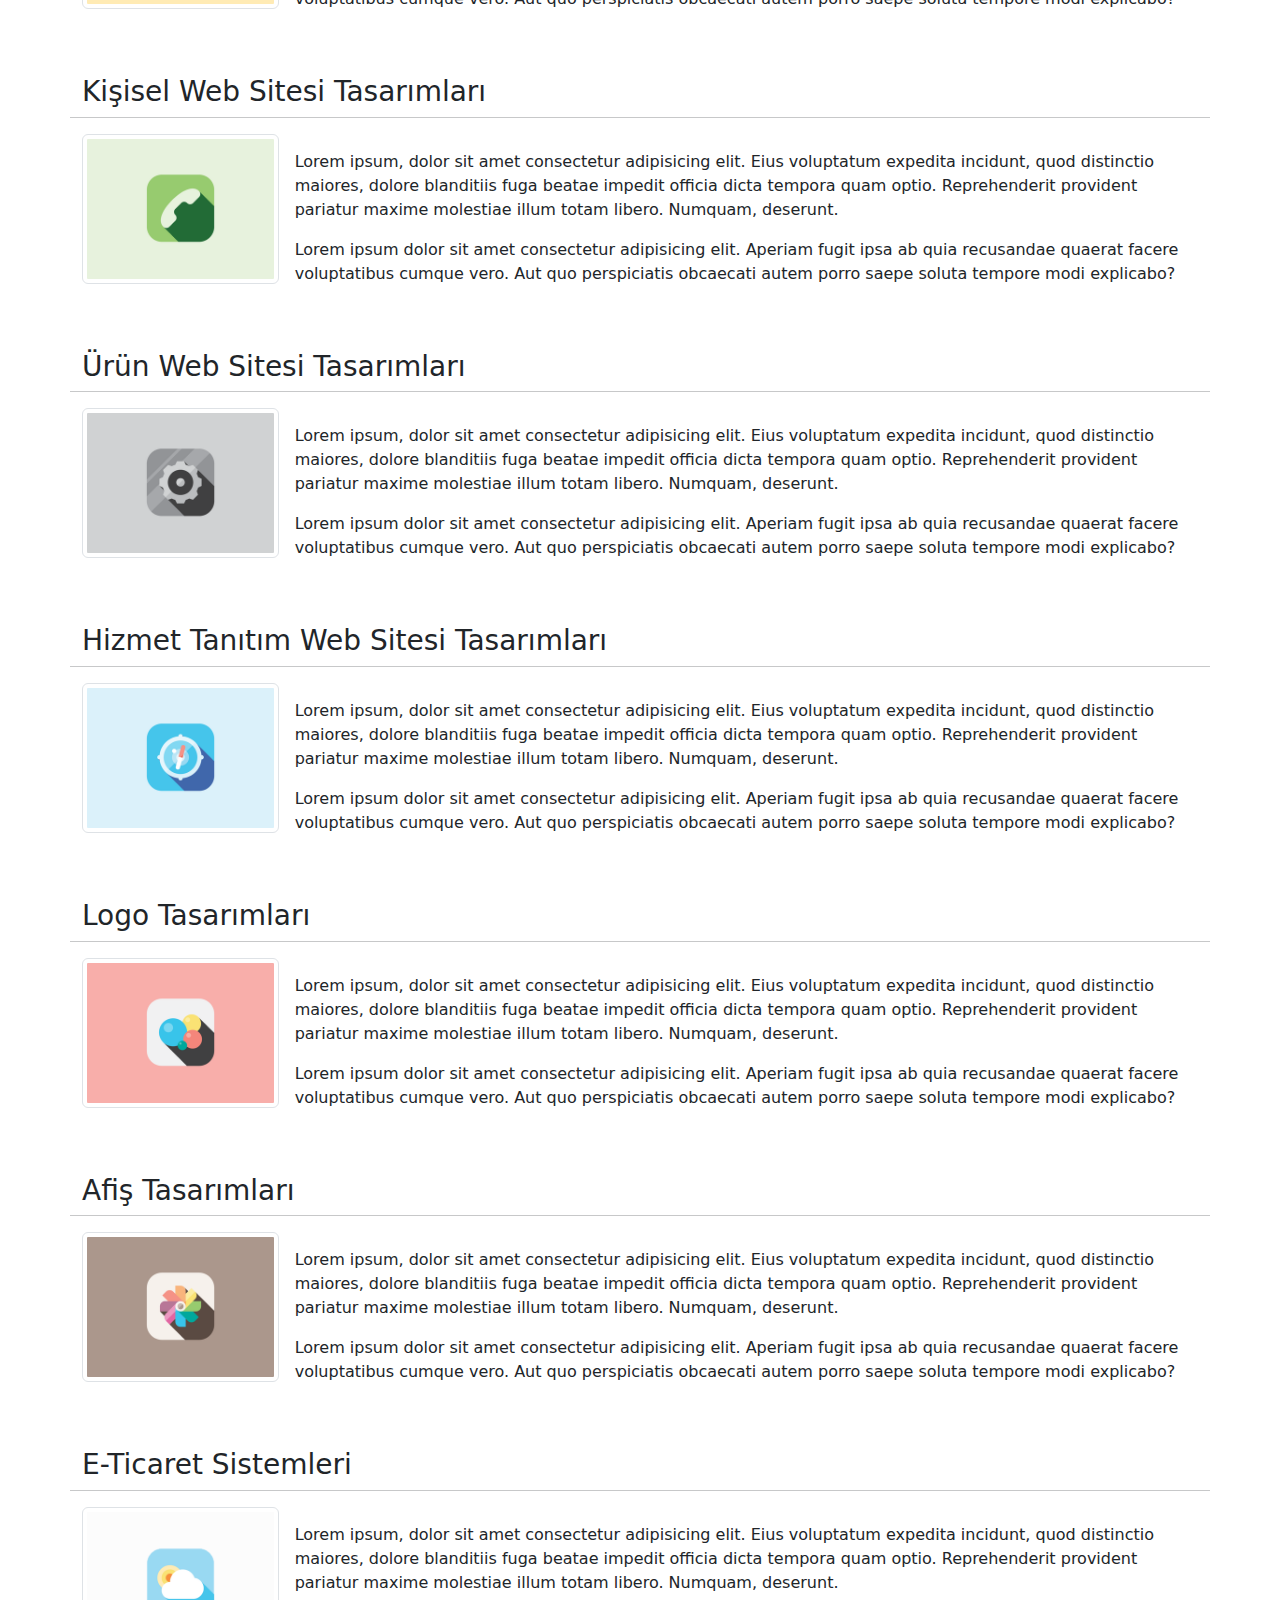
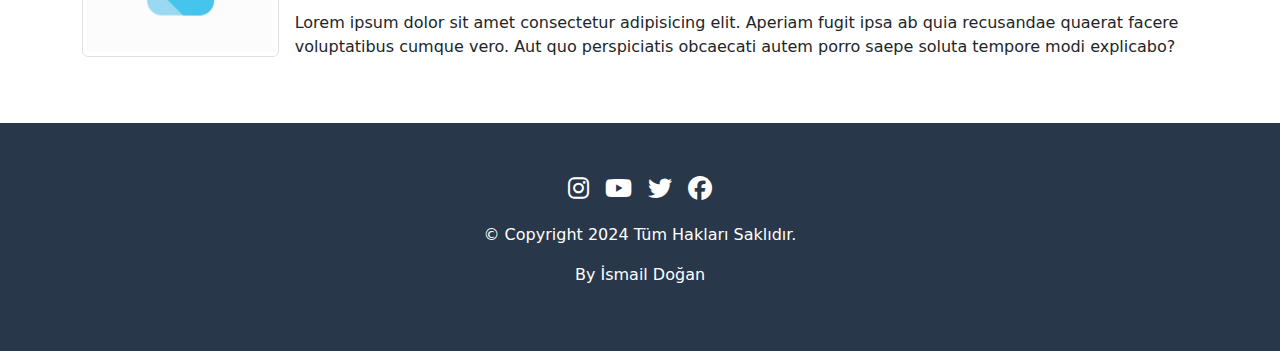
<file: portfoy.html>
<!DOCTYPE html>
<html lang="en">
  <head>
    <meta charset="UTF-8" />
    <meta name="viewport" content="width=device-width, initial-scale=1.0" />
    <title>Bilişim Teknoloji</title>
    <link rel="stylesheet" href="./bootstrap.css" />
    <link rel="stylesheet" href="style.css" />
    <link
      rel="stylesheet"
      href="https://cdnjs.cloudflare.com/ajax/libs/font-awesome/6.5.2/css/all.min.css"
    />
    <script src="./bootstrap.js"></script>
  </head>
  <body>
    <div class="ust-kisim-sayfalar">
      <nav class="navbar navbar-expand-lg nav-bg">
        <div class="container p-0">
          <a class="navbar-brand" href="index.html"
            ><img class="img-fluid logo" src="./images/logo.png" alt=""
          /></a>
          <button
            class="navbar-toggler"
            type="button"
            data-bs-toggle="collapse"
            data-bs-target="#navbarSupportedContent"
            aria-controls="navbarSupportedContent"
            aria-expanded="false"
            aria-label="Toggle navigation"
          >
            <span class="navbar-toggler-icon"></span>
          </button>
          <div class="collapse navbar-collapse" id="navbarSupportedContent">
            <ul
              class="navbar-nav ms-auto mb-2 mb-lg-0 d-flex justify-content-end"
            >
              <li class="nav-item d-flex align-items-center p-2">
                <a class="nav-link" aria-current="page" href="hakkimizda.html">
                  <i class="fa-solid fa-circle-info"></i> Hakkımızda</a
                >
                <span class="ayrac">|</span>
              </li>
              <li class="nav-item d-flex align-items-center p-2">
                <a class="nav-link" href="hizmetlerimiz.html"
                  ><i class="fa-solid fa-gears"></i> Hizmetlerimiz</a
                >
                <span class="ayrac">|</span>
              </li>
              <li class="nav-item d-flex align-items-center p-2">
                <a class="nav-link" href="portfoy.html"
                  ><i class="fa-solid fa-folder-open"></i> Portföyümüz</a
                >
                <span class="ayrac">|</span>
              </li>
              <li class="nav-item d-flex align-items-center p-2">
                <a class="nav-link" href="blog.html"
                  ><i class="fa-brands fa-blogger"></i> Blog</a
                >
                <span class="ayrac">|</span>
              </li>
              <li class="nav-item d-flex align-items-center p-2">
                <a class="nav-link" href="iletisim.html"
                  ><i class="fa-solid fa-at"></i> İletişim</a
                >
              </li>
            </ul>
          </div>
        </div>
      </nav>
      <div class="container">
        <div class="row">
          <div class="col-md-12 d-flex align-items-center header-yuk">
            <img
              src="./images/logo-2.png"
              class="img-fluid d-flex align-items-center p-5 mt-5"
              alt=""
            />
            <div class="sayfa-baslik">
              <h3 class="display-6 mb-3">PORTFÖYÜMÜZ</h3>
              <p>
                Dijital ürün yelpazesinde web tasarım şablonları, web
                uygulamaları, logo tasarımları,afişler, kartvizitler, reklamlar
                ve e-ticaret sistemleri gibi yüzlerce özgün çalışmaya imza
                attık.
              </p>
            </div>
          </div>
        </div>
      </div>
    </div>
    <div class="container my-4">
      <div class="row">
        <h3 class="text-center display-6 my-5">Çalışmalarımız</h3>
        <div class="col-md-3 col-6">
          <div class="calisma text-center">
            <img src="./images/calismalar/1.png" class="img-fluid" alt="" />
            <p class="mt-3 mb-5">Kurumsal Siteler</p>
          </div>
        </div>
        <div class="col-md-3 col-6">
          <div class="calisma text-center">
            <img src="./images/calismalar/2.png" class="img-fluid" alt="" />
            <p class="mt-3 mb-5">Firma/Şirket Siteleri</p>
          </div>
        </div>
        <div class="col-md-3 col-6">
          <div class="calisma text-center">
            <img src="./images/calismalar/3.png" class="img-fluid" alt="" />
            <p class="mt-3 mb-5">Kişisel Siteler</p>
          </div>
        </div>
        <div class="col-md-3 col-6">
          <div class="calisma text-center">
            <img src="./images/calismalar/4.png" class="img-fluid" alt="" />
            <p class="mt-3 mb-5">Ürün Tanıtım Siteler</p>
          </div>
        </div>
        <div class="col-md-3 col-6">
          <div class="calisma text-center">
            <img src="./images/calismalar/5.png" class="img-fluid" alt="" />
            <p class="mt-3 mb-5">Hizmet Tanıtım Siteler</p>
          </div>
        </div>
        <div class="col-md-3 col-6">
          <div class="calisma text-center">
            <img src="./images/calismalar/6.png" class="img-fluid" alt="" />
            <p class="mt-3 mb-5">Kurumsal Siteler</p>
          </div>
        </div>
        <div class="col-md-3 col-6">
          <div class="calisma text-center">
            <img src="./images/calismalar/7.png" class="img-fluid" alt="" />
            <p class="mt-3 mb-5">Afiş Tasarımları</p>
          </div>
        </div>
        <div class="col-md-3 col-6">
          <div class="calisma text-center">
            <img src="./images/calismalar/10.png" class="img-fluid" alt="" />
            <p class="mt-3 mb-5">E-Ticaret Sistemleri</p>
          </div>
        </div>
      </div>
    </div>
    <div class="container my-4">
      <div class="row">
        <div class="col-md-12">
          <h3 class="mt-3">Kurumsal Web Sitesi Tasarımları</h3>
          <hr />
          <div class="hedefler d-flex flex-column d-md-block">
            <img
              src="./images/calismalar/1.png"
              class="float-md-start float-none img-thumbnail ms-md-0 me-md-3 me-0 portfoy-img"
              alt=""
            />
            <div class="yazilar ms-3 mt-3">
              <p>
                Lorem ipsum, dolor sit amet consectetur adipisicing elit. Eius
                voluptatum expedita incidunt, quod distinctio maiores, dolore
                blanditiis fuga beatae impedit officia dicta tempora quam optio.
                Reprehenderit provident pariatur maxime molestiae illum totam
                libero. Numquam, deserunt.
              </p>
              <p>
                Lorem ipsum dolor sit amet consectetur adipisicing elit. Aperiam
                fugit ipsa ab quia recusandae quaerat facere voluptatibus cumque
                vero. Aut quo perspiciatis obcaecati autem porro saepe soluta
                tempore modi explicabo?
              </p>
            </div>
          </div>
        </div>
        <h3 class="mt-5">Firma/Şirket Web Sitesi Tasarımları</h3>
        <hr />
        <div class="hedefler d-flex flex-column d-md-block">
          <img
            src="./images/calismalar/2.png"
            class="float-md-start float-none img-thumbnail ms-md-0 me-md-3 me-0 portfoy-img"
            alt=""
          />
          <div class="yazilar ms-3 mt-3">
            <p>
              Lorem ipsum, dolor sit amet consectetur adipisicing elit. Eius
              voluptatum expedita incidunt, quod distinctio maiores, dolore
              blanditiis fuga beatae impedit officia dicta tempora quam optio.
              Reprehenderit provident pariatur maxime molestiae illum totam
              libero. Numquam, deserunt.
            </p>
            <p>
              Lorem ipsum dolor sit amet consectetur adipisicing elit. Aperiam
              fugit ipsa ab quia recusandae quaerat facere voluptatibus cumque
              vero. Aut quo perspiciatis obcaecati autem porro saepe soluta
              tempore modi explicabo?
            </p>
          </div>
        </div>
        <h3 class="mt-5">Kişisel Web Sitesi Tasarımları</h3>
        <hr />
        <div class="hedefler d-flex flex-column d-md-block">
          <img
            src="./images/calismalar/3.png"
            class="float-md-start float-none img-thumbnail ms-md-0 me-md-3 me-0 portfoy-img"
            alt=""
          />
          <div class="yazilar ms-3 mt-3">
            <p>
              Lorem ipsum, dolor sit amet consectetur adipisicing elit. Eius
              voluptatum expedita incidunt, quod distinctio maiores, dolore
              blanditiis fuga beatae impedit officia dicta tempora quam optio.
              Reprehenderit provident pariatur maxime molestiae illum totam
              libero. Numquam, deserunt.
            </p>
            <p>
              Lorem ipsum dolor sit amet consectetur adipisicing elit. Aperiam
              fugit ipsa ab quia recusandae quaerat facere voluptatibus cumque
              vero. Aut quo perspiciatis obcaecati autem porro saepe soluta
              tempore modi explicabo?
            </p>
          </div>
        </div>
        <h3 class="mt-5">Ürün Web Sitesi Tasarımları</h3>
        <hr />
        <div class="hedefler d-flex flex-column d-md-block">
          <img
            src="./images/calismalar/4.png"
            class="float-md-start float-none img-thumbnail ms-md-0 me-md-3 me-0 portfoy-img"
            alt=""
          />
          <div class="yazilar ms-3 mt-3">
            <p>
              Lorem ipsum, dolor sit amet consectetur adipisicing elit. Eius
              voluptatum expedita incidunt, quod distinctio maiores, dolore
              blanditiis fuga beatae impedit officia dicta tempora quam optio.
              Reprehenderit provident pariatur maxime molestiae illum totam
              libero. Numquam, deserunt.
            </p>
            <p>
              Lorem ipsum dolor sit amet consectetur adipisicing elit. Aperiam
              fugit ipsa ab quia recusandae quaerat facere voluptatibus cumque
              vero. Aut quo perspiciatis obcaecati autem porro saepe soluta
              tempore modi explicabo?
            </p>
          </div>
        </div>
        <h3 class="mt-5">Hizmet Tanıtım Web Sitesi Tasarımları</h3>
        <hr />
        <div class="hedefler d-flex flex-column d-md-block">
          <img
            src="./images/calismalar/5.png"
            class="float-md-start float-none img-thumbnail ms-md-0 me-md-3 me-0 portfoy-img"
            alt=""
          />
          <div class="yazilar ms-3 mt-3">
            <p>
              Lorem ipsum, dolor sit amet consectetur adipisicing elit. Eius
              voluptatum expedita incidunt, quod distinctio maiores, dolore
              blanditiis fuga beatae impedit officia dicta tempora quam optio.
              Reprehenderit provident pariatur maxime molestiae illum totam
              libero. Numquam, deserunt.
            </p>
            <p>
              Lorem ipsum dolor sit amet consectetur adipisicing elit. Aperiam
              fugit ipsa ab quia recusandae quaerat facere voluptatibus cumque
              vero. Aut quo perspiciatis obcaecati autem porro saepe soluta
              tempore modi explicabo?
            </p>
          </div>
        </div>
        <h3 class="mt-5">Logo Tasarımları</h3>
        <hr />
        <div class="hedefler d-flex flex-column d-md-block">
          <img
            src="./images/calismalar/6.png"
            class="float-md-start float-none img-thumbnail ms-md-0 me-md-3 me-0 portfoy-img"
            alt=""
          />
          <div class="yazilar ms-3 mt-3">
            <p>
              Lorem ipsum, dolor sit amet consectetur adipisicing elit. Eius
              voluptatum expedita incidunt, quod distinctio maiores, dolore
              blanditiis fuga beatae impedit officia dicta tempora quam optio.
              Reprehenderit provident pariatur maxime molestiae illum totam
              libero. Numquam, deserunt.
            </p>
            <p>
              Lorem ipsum dolor sit amet consectetur adipisicing elit. Aperiam
              fugit ipsa ab quia recusandae quaerat facere voluptatibus cumque
              vero. Aut quo perspiciatis obcaecati autem porro saepe soluta
              tempore modi explicabo?
            </p>
          </div>
        </div>
        <h3 class="mt-5">Afiş Tasarımları</h3>
        <hr />
        <div class="hedefler d-flex flex-column d-md-block">
          <img
            src="./images/calismalar/7.png"
            class="float-md-start float-none img-thumbnail ms-md-0 me-md-3 me-0 portfoy-img"
            alt=""
          />
          <div class="yazilar ms-3 mt-3">
            <p>
              Lorem ipsum, dolor sit amet consectetur adipisicing elit. Eius
              voluptatum expedita incidunt, quod distinctio maiores, dolore
              blanditiis fuga beatae impedit officia dicta tempora quam optio.
              Reprehenderit provident pariatur maxime molestiae illum totam
              libero. Numquam, deserunt.
            </p>
            <p>
              Lorem ipsum dolor sit amet consectetur adipisicing elit. Aperiam
              fugit ipsa ab quia recusandae quaerat facere voluptatibus cumque
              vero. Aut quo perspiciatis obcaecati autem porro saepe soluta
              tempore modi explicabo?
            </p>
          </div>
        </div>
        <h3 class="mt-5">E-Ticaret Sistemleri</h3>
        <hr />
        <div class="hedefler d-flex flex-column d-md-block">
          <img
            src="./images/calismalar/10.png"
            class="float-md-start float-none img-thumbnail ms-md-0 me-md-3 me-0 portfoy-img"
            alt=""
          />
          <div class="yazilar ms-3 mt-3">
            <p>
              Lorem ipsum, dolor sit amet consectetur adipisicing elit. Eius
              voluptatum expedita incidunt, quod distinctio maiores, dolore
              blanditiis fuga beatae impedit officia dicta tempora quam optio.
              Reprehenderit provident pariatur maxime molestiae illum totam
              libero. Numquam, deserunt.
            </p>
            <p>
              Lorem ipsum dolor sit amet consectetur adipisicing elit. Aperiam
              fugit ipsa ab quia recusandae quaerat facere voluptatibus cumque
              vero. Aut quo perspiciatis obcaecati autem porro saepe soluta
              tempore modi explicabo?
            </p>
          </div>
        </div>
      </div>
    </div>
    <div class="container-fluid footer mt-5 p-5">
      <div class="row">
        <div class="col-md-12">
          <div class="social d-flex justify-content-center">
            <a href="#"
              ><i class="fa-brands fa-instagram mx-2 text-white"></i
            ></a>
            <a href="#"><i class="fa-brands fa-youtube mx-2 text-white"></i></a>
            <a href="#"><i class="fa-brands fa-twitter mx-2 text-white"></i></a>
            <a href="#"
              ><i class="fa-brands fa-facebook mx-2 text-white"></i
            ></a>
          </div>
        </div>
        <div class="col-md-12">
          <p class="text-center text-white mt-3">
            &copy; Copyright 2024 Tüm Hakları Saklıdır.
          </p>
          <p class="text-center text-white">By İsmail Doğan</p>
        </div>
      </div>
    </div>
  </body>
</html>
</file>
<file: style.css>
.logo {
  height: 50px;
}
.ayrac {
  font-size: 20px;
  margin: 0px 20px;
  color: #fff;
}
.navbar {
  position: fixed;
  z-index: 1;
}
.nav-bg {
  background-color: black;
  width: 100%;
  height: auto;
}

.header-yuk {
  height: calc(50vh + 30px);
}
.ust-kisim {
  background-image: url("./images/ust-bg.jpg");
  height: 100vh;
  width: 100%;
  background-size: cover;
  background-position: center center;
  background-repeat: no-repeat;
  background-attachment: fixed;
  z-index: 1;
}
.ust-kisim-sayfalar {
  background-image: url("./images/ust-bg-2.jpg");
  height: 50vh;
  width: 100%;
  background-size: cover;
  background-position: center center;
  background-repeat: no-repeat;
  background-attachment: fixed;
  z-index: 1;
}
.nav-item a {
  color: #fff;
  font-size: 16px;
  font-weight: bold;
  transition: all 0.4s;
}
.nav-item a:hover {
  color: #f4b70b;
}
.navbar-toggler-icon {
  --bs-navbar-toggler-icon-bg: url("data:image/svg+xml,%3csvg xmlns='http://www.w3.org/2000/svg' viewBox='0 0 30 30'%3e%3cpath stroke='white' stroke-linecap='round' stroke-miterlimit='10' stroke-width='2' d='M4 7h22M4 15h22M4 23h22'/%3e%3c/svg%3e");
}
@media screen and (max-width: 992px) {
  .ayrac {
    display: none;
  }
  .nav-item:hover {
    background-color: #000;
  }
}
.bosluk {
  margin-top: 100px;
}
.teklif {
  height: 60px;
}
.cift-tirnak {
  color: #f4b70b;
  font-size: 50px;
}
.tirnak {
  color: #f4b70b;
  font-size: 25px;
}
.imza {
  font-size: 25px;
}
.hizmetlerimiz {
  background-color: #f4b70b;
}
.calisan-foto {
  height: 130px;
  width: 130px;
  background-color: #2c3e50;
  border-radius: 50%;
}
.calisan-foto img {
  height: 130px;
  width: 130px;
  border-radius: 50%;
}
.rocket {
  font-size: 100px;
  color: #fff;
}
.slogan {
  background-image: url("./images/ust-bg.jpg");
  background-size: cover;
  background-attachment: fixed;
  background-repeat: no-repeat;
}
.calisma img {
  height: 150px;
  border-radius: 5%;
  transition: all 0.4s;
}
.calisma img:hover {
  scale: 1.08;
}
.footer {
  background-color: #283749;
}
.social a {
  font-size: 24px;
  transition: all 0.4s;
}
.social a:hover {
  scale: 1.1;
}

/* Hakkımızda */
.sayfa-baslik h3 {
  color: #f4b70b;
  font-weight: 400;
}
.sayfa-baslik p {
  color: #fff;
  font-weight: 300;
}
/* Portföy */
.portfoy-img {
  height: 150px;
}

/* Blog */
.blog-devam {
  transition: all 0.3s;
}
.blog-devam:hover {
  color: #000 !important;
  transform: scale(1.05);
}
/* İletişim */
.form-input {
  outline: none !important;
  box-shadow: none !important;
}
.button {
  background-color: #27ab61;
  border: none;
  outline: none;
}
</file>
